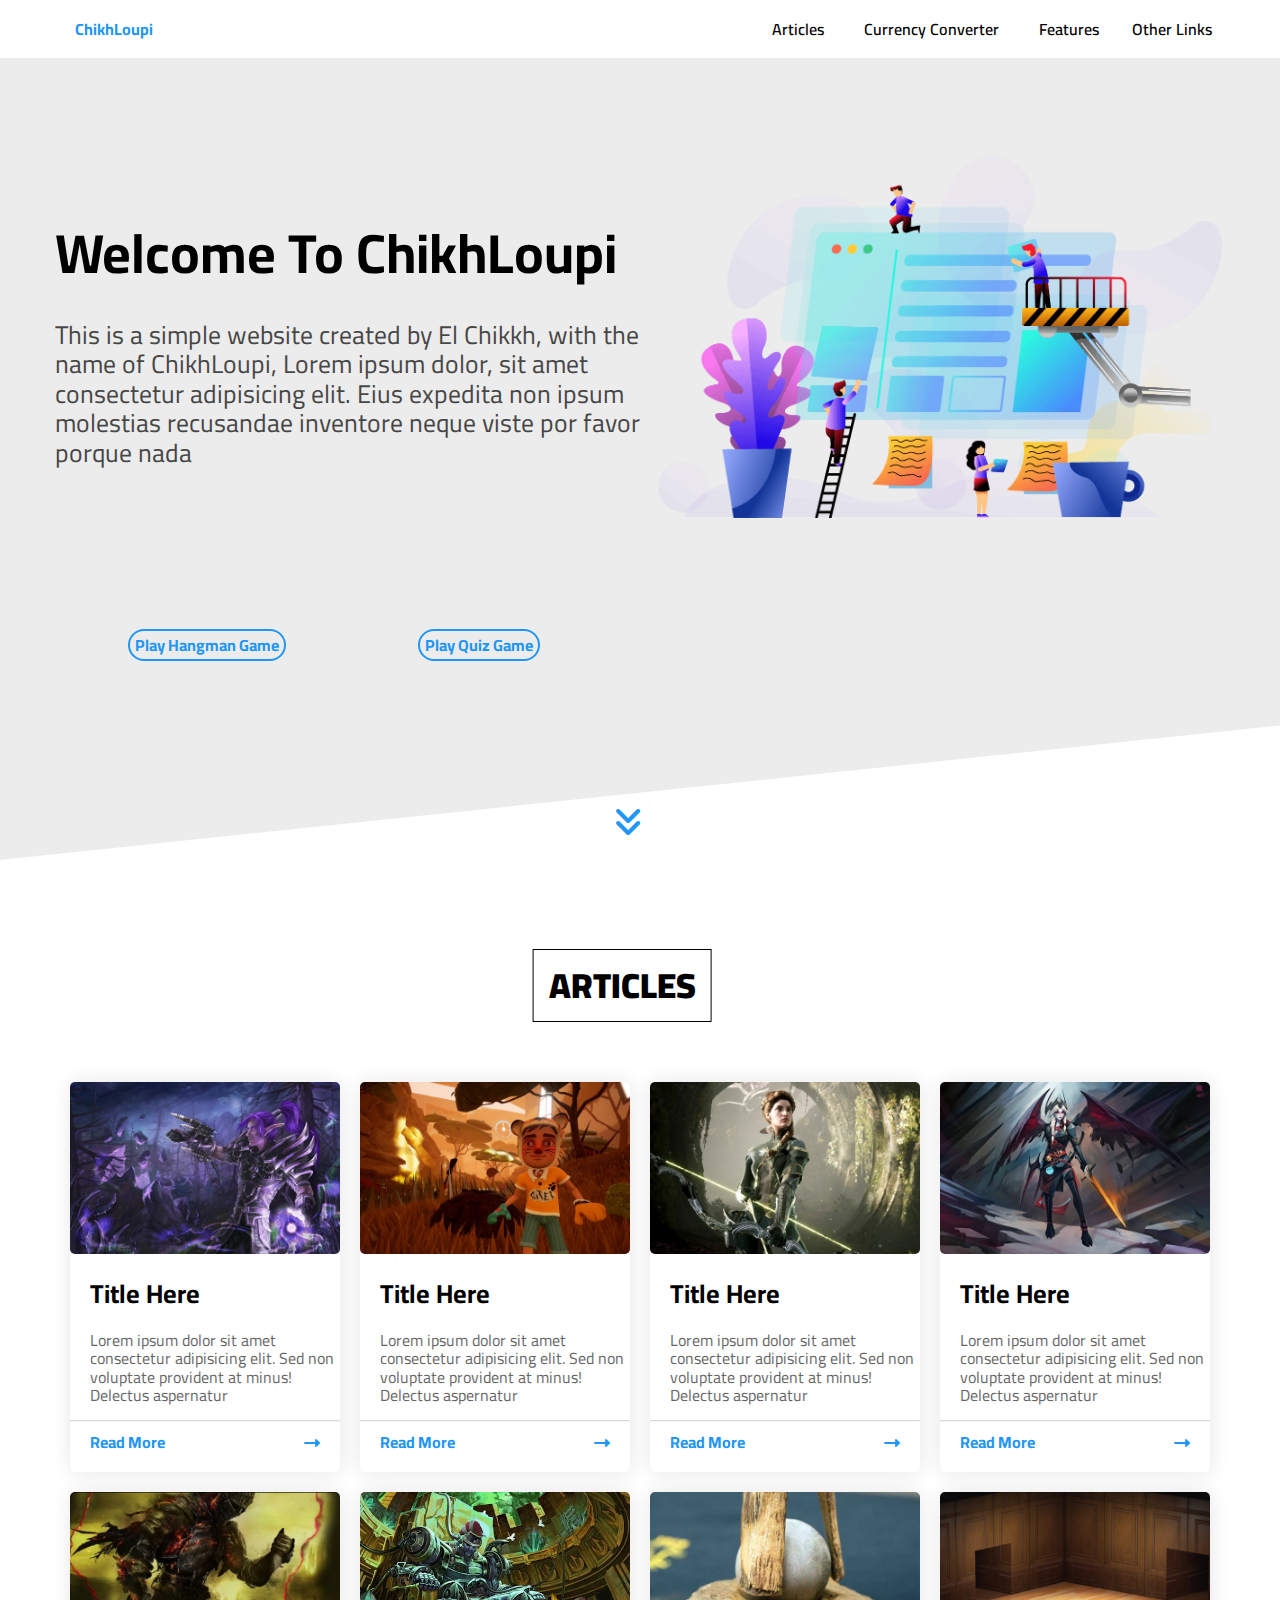
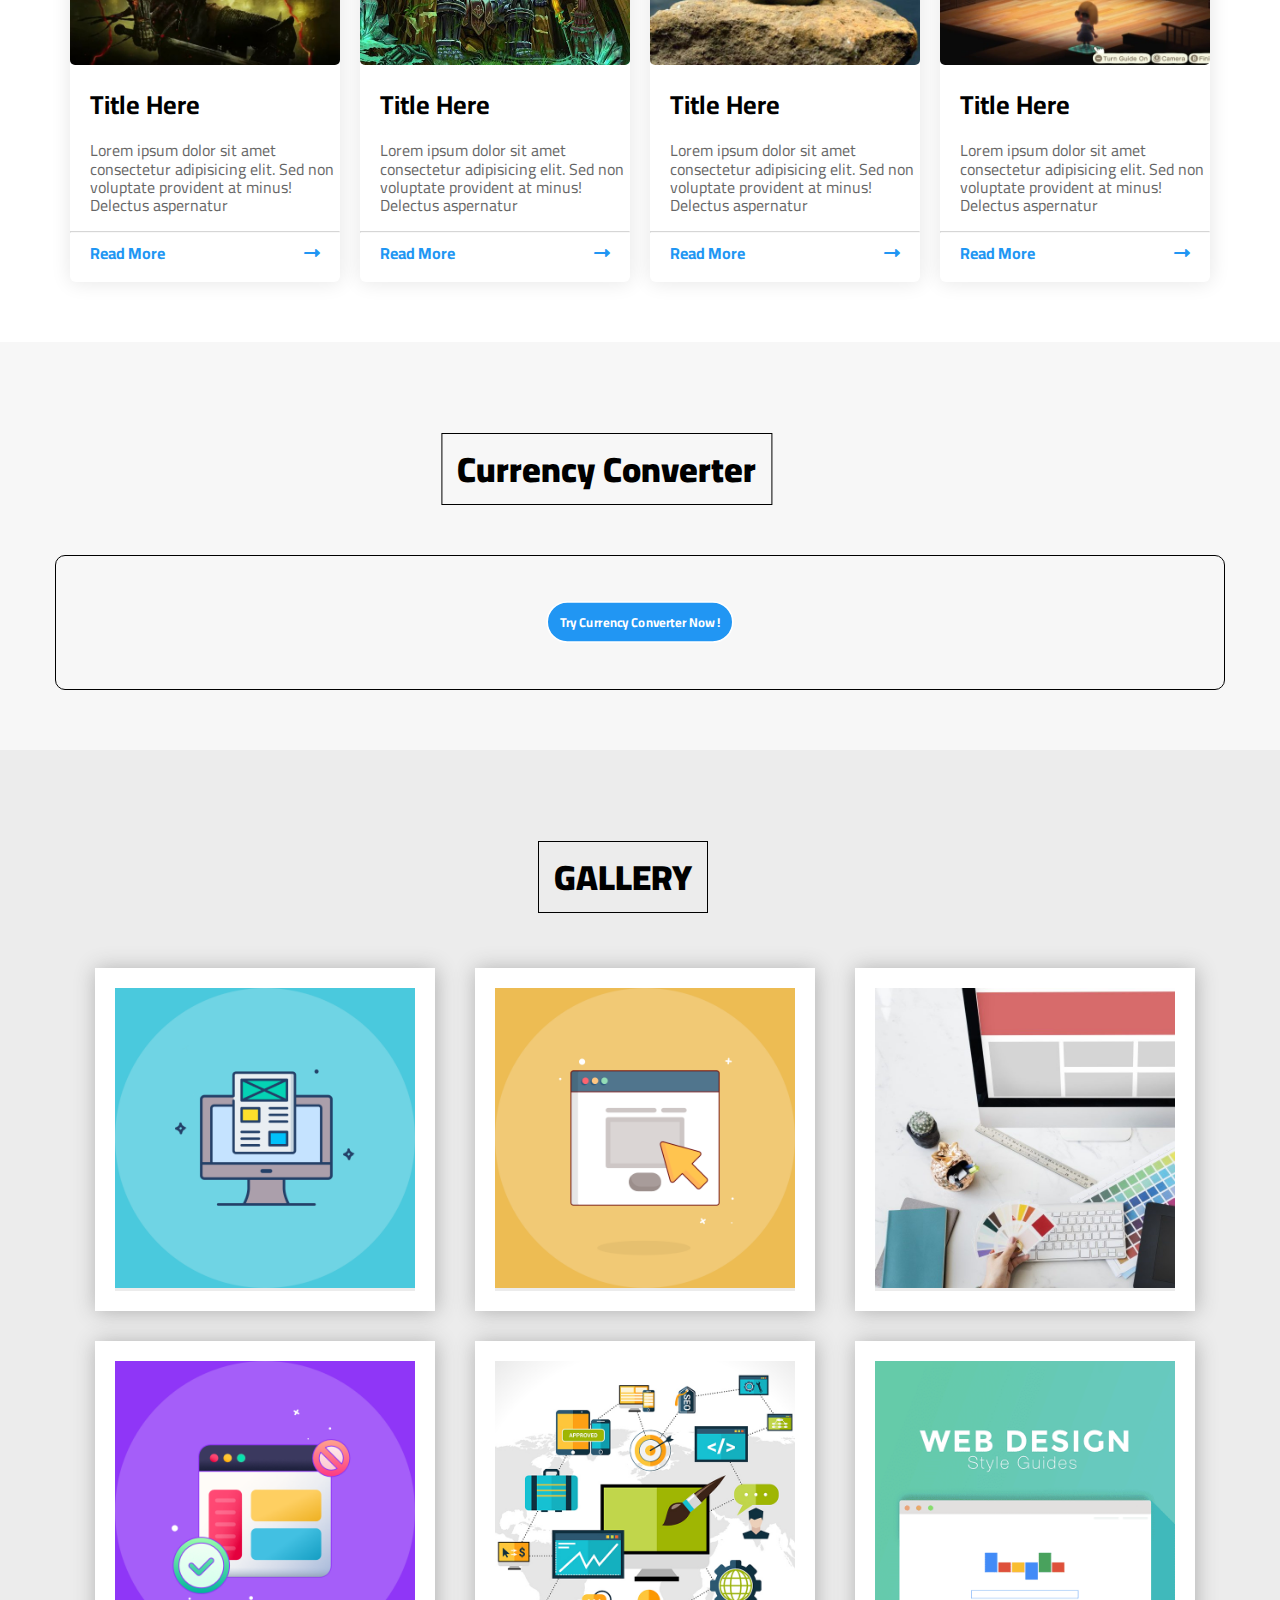
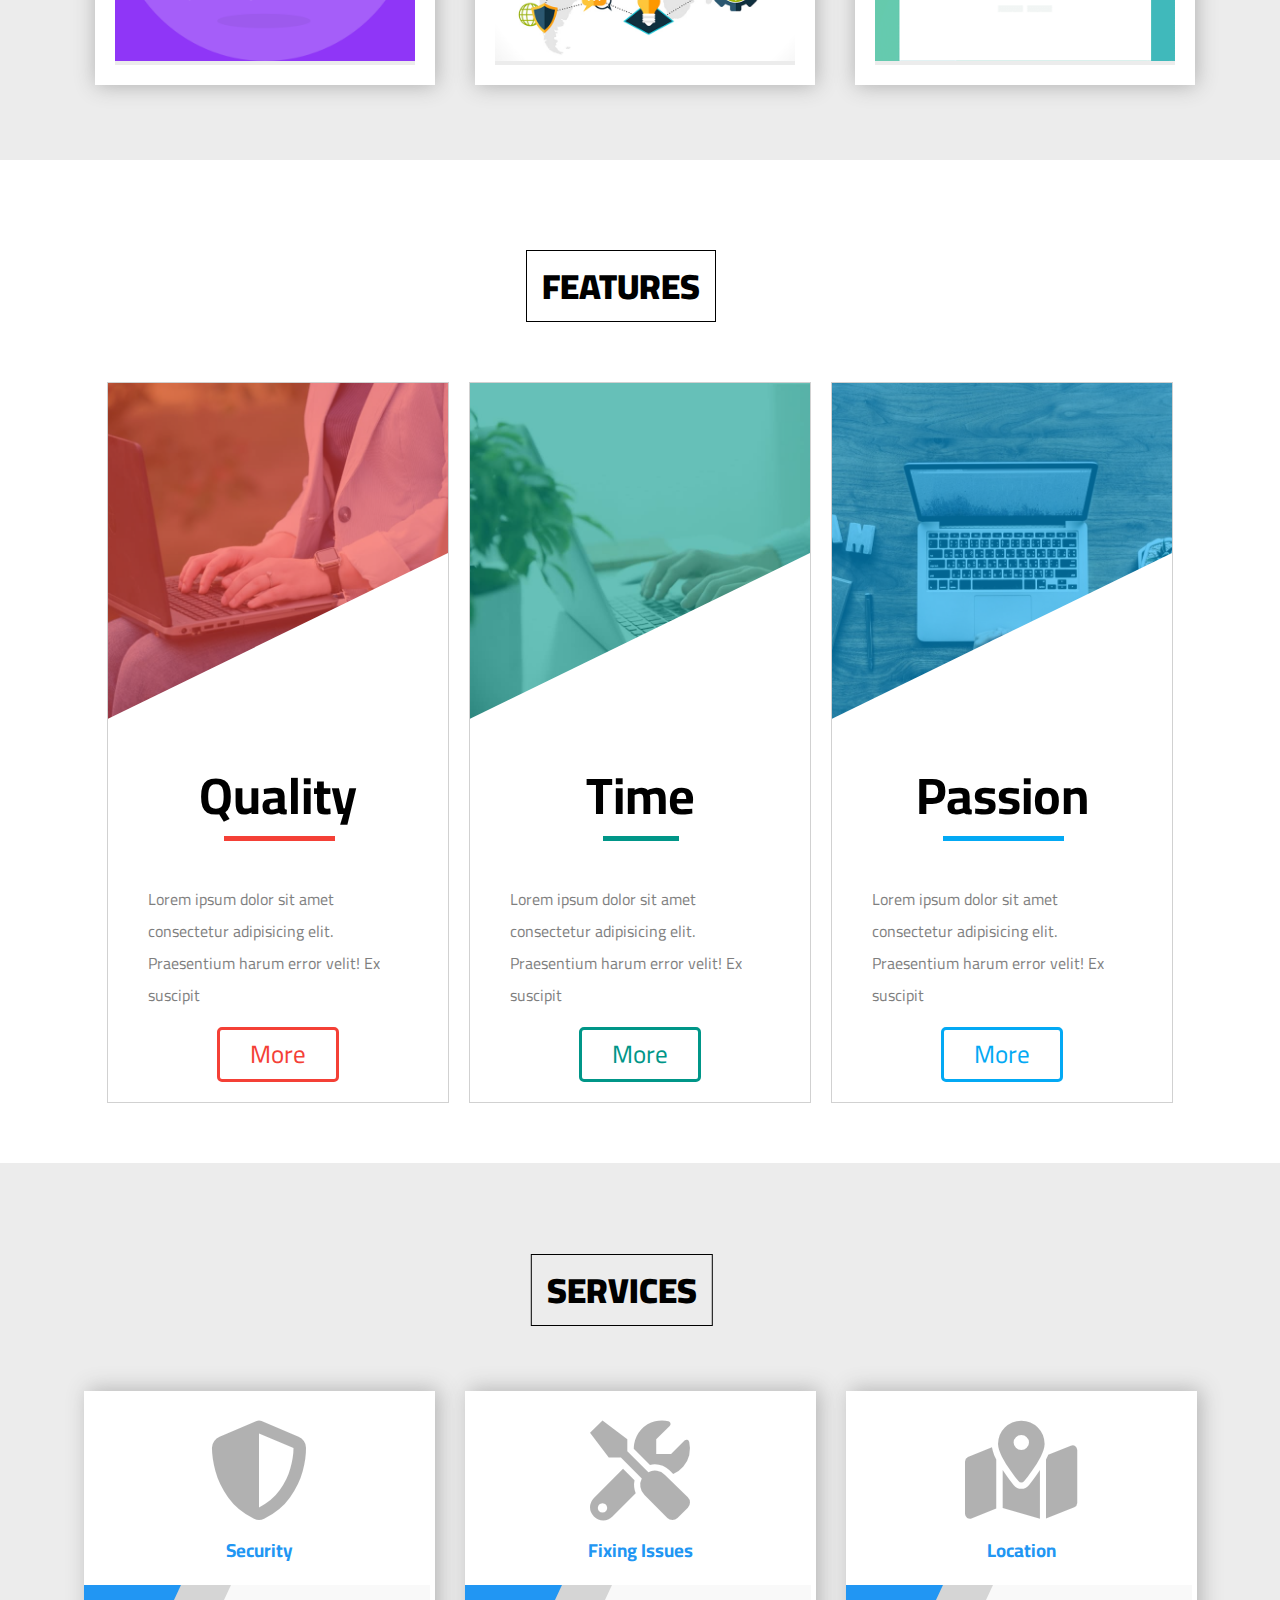
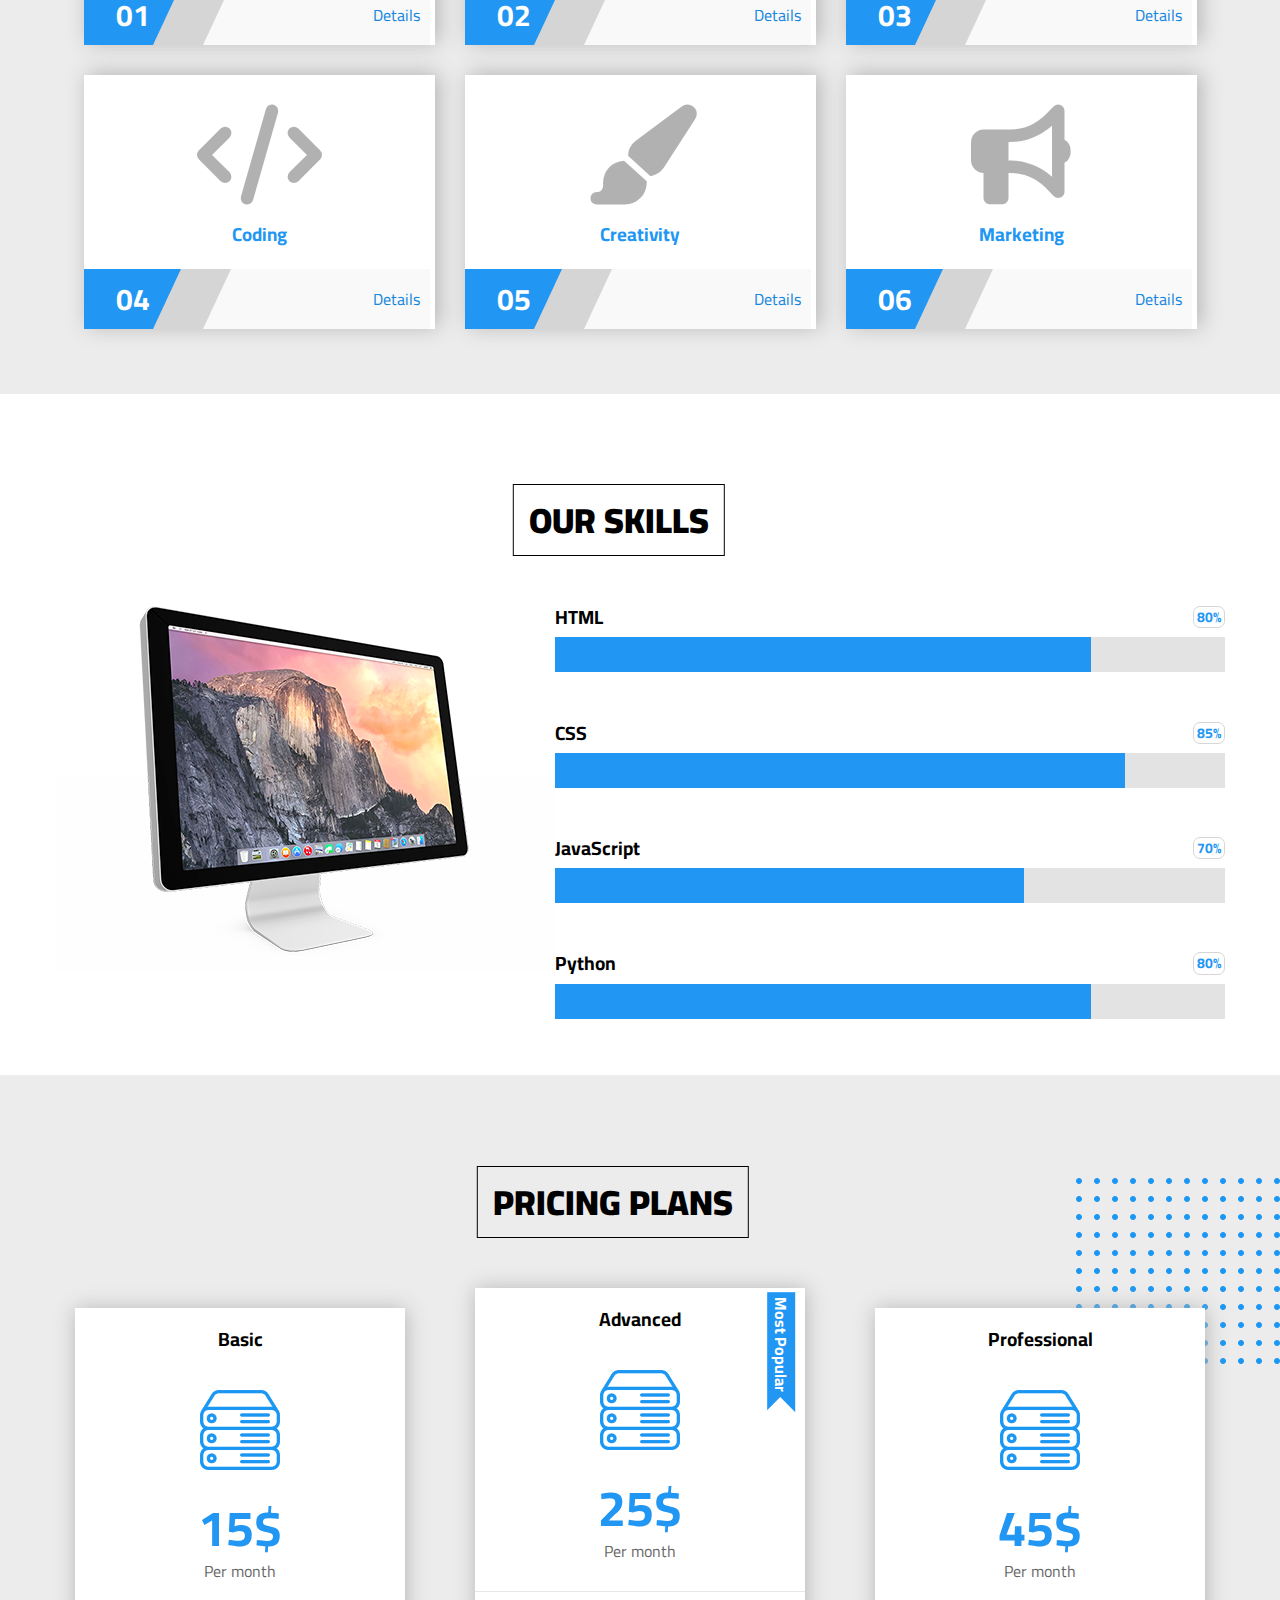
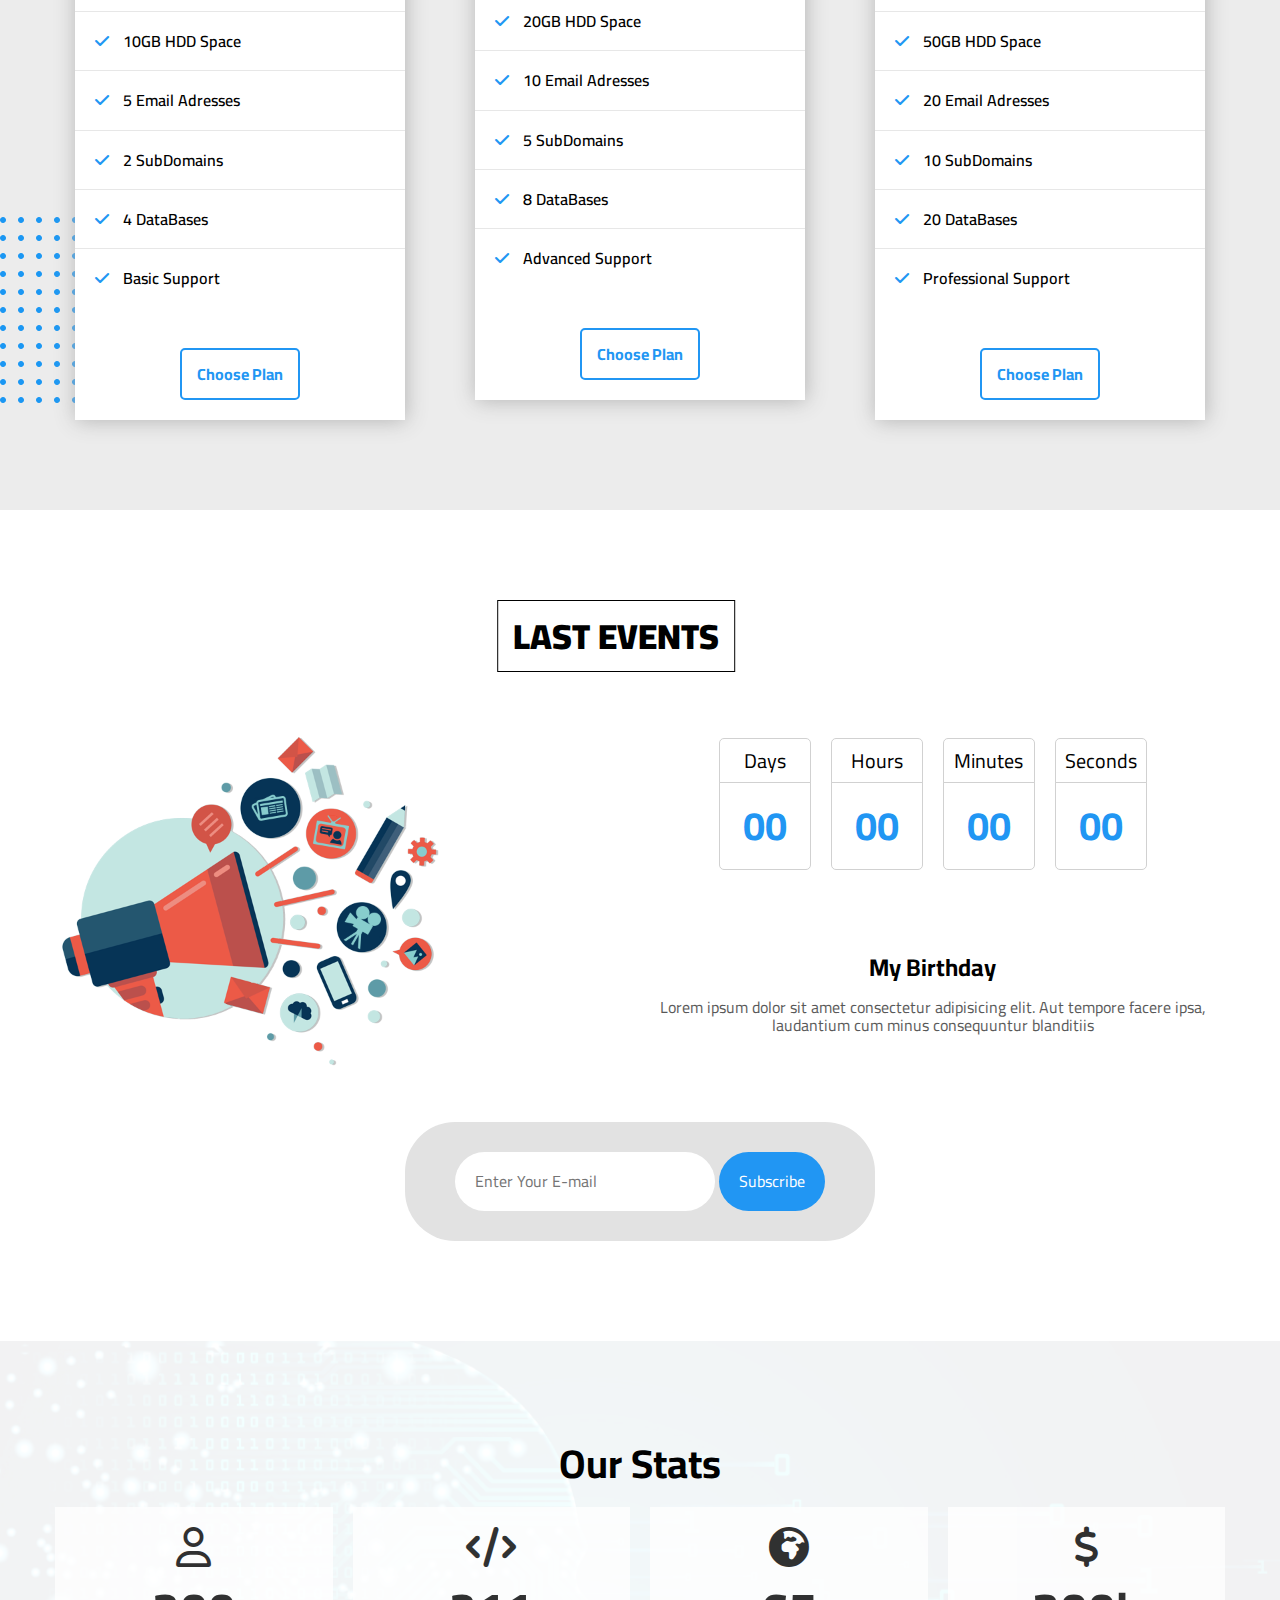
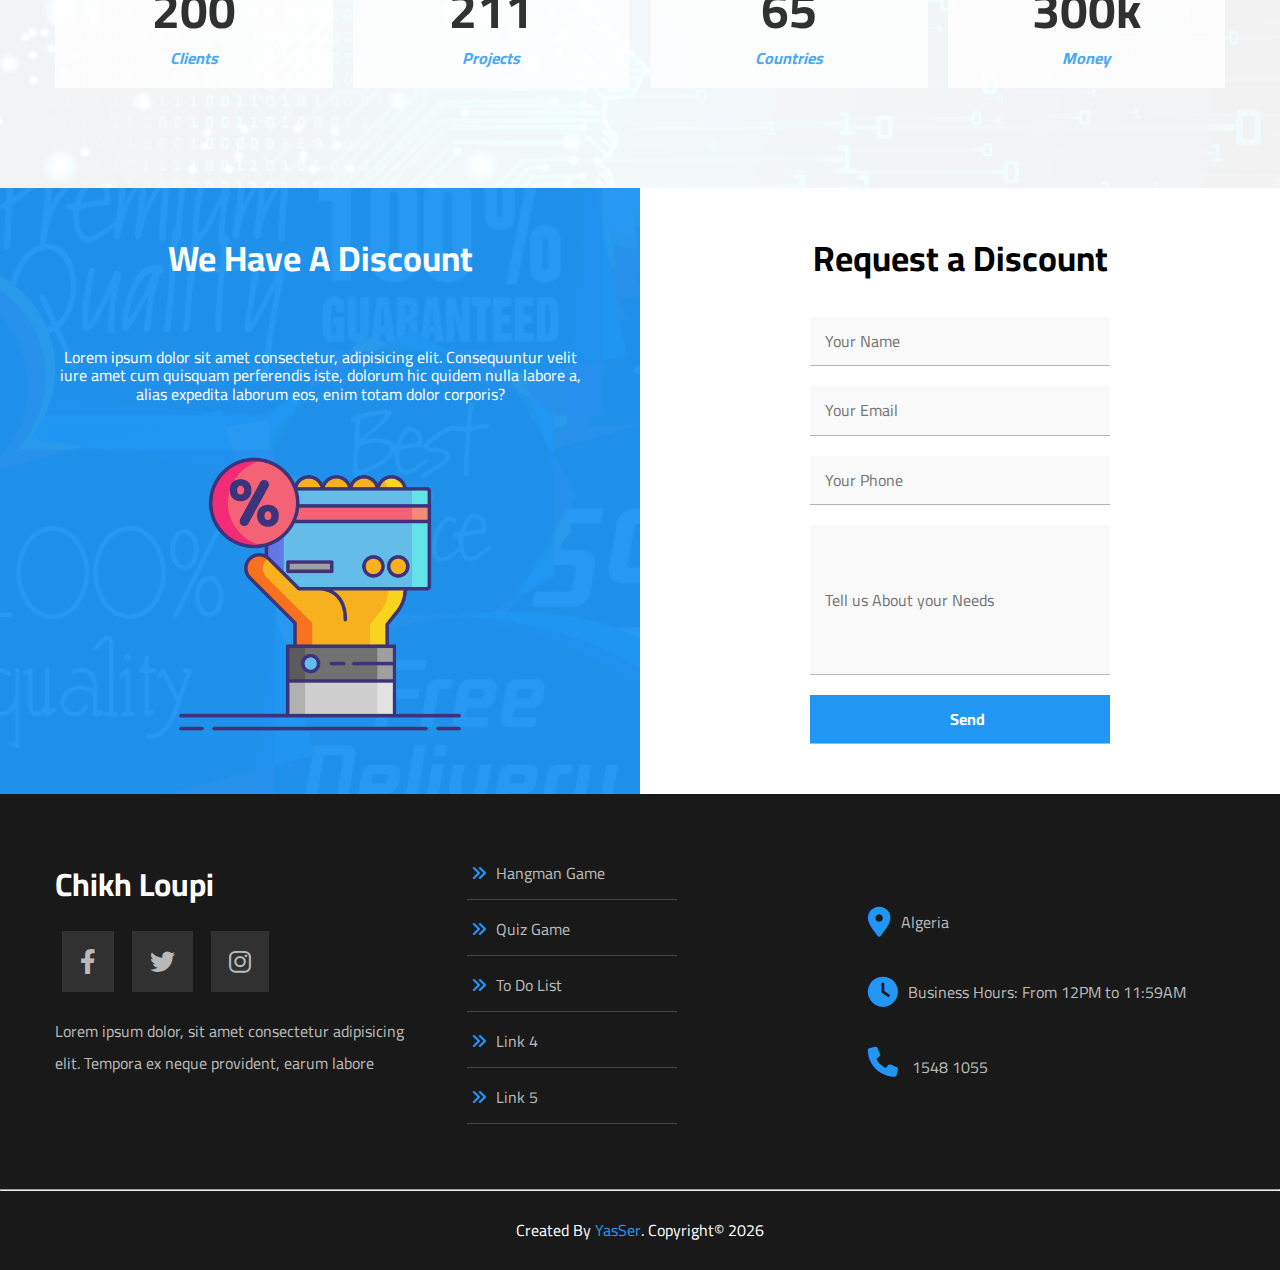
<file: index.html>
<!DOCTYPE html>
<html lang="en">
<head>
    <meta charset="UTF-8">
    <meta http-equiv="X-UA-Compatible" content="IE=edge">
    <meta name="viewport" content="width=device-width, initial-scale=1.0">
    <link rel="stylesheet" href="css/normalize.css">
    <link rel="stylesheet" href="css/chikh.css">
    <link rel="stylesheet" href="css/all.min.css">
    <link rel="preconnect" href="https://fonts.googleapis.com">
    <link rel="preconnect" href="https://fonts.gstatic.com" crossorigin>
    <link href="https://fonts.googleapis.com/css2?family=Cairo:wght@300;400;600;700&display=swap" rel="stylesheet">
    <link rel="apple-touch-icon" sizes="180x180" href="favicon/apple-touch-icon.png">
    <link rel="icon" type="image/png" sizes="32x32" href="favicon/favicon-32x32.png">
    <link rel="icon" type="image/png" sizes="16x16" href="favicon/favicon-16x16.png">
    <link rel="manifest" href="favicon/site.webmanifest">
    <meta name="keywords" content="Chikh, chikho, Chikh Loupi, Chikhloupi, chikhloupi.com, chikhloupi.xyz, loupi, YasSer, benmia yasser, yasser benmia, lakhdar, loupi chikh, chikh el loupi, chikha, yasser chikh, chikh yasser, yasser.com">
    <meta name="description" content="This is a simple website created by me :) , with the name of ChikhLoupi.">
    <!-- Google Tag Manager -->
     <script>(function(w,d,s,l,i){w[l]=w[l]||[];w[l].push({'gtm.start':
     new Date().getTime(),event:'gtm.js'});var f=d.getElementsByTagName(s)[0],
     j=d.createElement(s),dl=l!='dataLayer'?'&l='+l:'';j.async=true;j.src=
     'https://www.googletagmanager.com/gtm.js?id='+i+dl;f.parentNode.insertBefore(j,f);
     })(window,document,'script','dataLayer','GTM-MW45NP4');</script>
    <!-- End Google Tag Manager -->
    <title>Chikh Loupi</title>
</head>
<body>
   <!-- Google Tag Manager (noscript) -->
    <noscript><iframe src="https://www.googletagmanager.com/ns.html?id=GTM-MW45NP4"
    height="0" width="0" style="display:none;visibility:hidden"></iframe></noscript>
   <!-- End Google Tag Manager (noscript) -->
   <div class="scroller"></div>
    <div class="header">
        <div class="container">
            <div class="logo"><a href="https://chikhloupi.lol/"> ChikhLoupi</a></div>
            <div class="links">
                <ul class="ul1">
                    <a href="#articles"><li class="lili">Articles</li></a>
                    <a href="#currency-converter"><li class="lili">Currency Converter</li></a>
                    <a href="#features"><li class="lili">Features</li></a>
                    <li class=" linko">
                        <span class="lili1 tio">Other Links</span>
                        <div class="menu">
                            <div class="container">
                                <div class="img">
                                    <img src="imgs/megamenu.png" alt="">
                                </div>
                                <ul class="butts">
                                    <a href="quiz-game" class="haang"><li>
                                        <i class="far fa-comments fa-fw"></i>
                                        Quiz Game
                                    </li></a>
                                    <a href="hangman-game" class="haang"><li>
                                        <i class="far fa-user fa-fw"></i>
                                        Hangman Game
                                    </li></a>
                                    <a href="#services"><li>
                                        <i class="far fa-building fa-fw"></i>
                                        Services
                                    </li></a>
                                    <a href="to-do" class="haang"><li>
                                        <i class="far fa-check-circle fa-fw"></i>
                                        To Do List
                                    </li></a>
                                    <a href="#ourskills"><li>
                                        <i class="far fa-clipboard fa-fw"></i>
                                        Our Skills
                                    </li></a>
                                </ul>
                                <ul class="butts">
                                    <a href="#events"><li>
                                        <i class="far fa-calendar-alt fa-fw"></i>
                                        Events
                                    </li></a>
                                    <a href="#prices"><li>
                                        <i class="fas fa-server fa-fw"></i>
                                        Pricing Plans
                                    </li></a>
                                    <li>
                                        <i class="far fa-play-circle fa-fw"></i>
                                        Top Videos
                                    </li>
                                    <a href="#our-stats"><li>
                                        <i class="far fa-chart-bar fa-fw"></i>
                                        Stats
                                    </li></a>
                                    <a href="#discount"><li>
                                        <i class="fas fa-percent fa-fw"></i>
                                        Request Discount
                                    </li></a>
                                    </ul>
                            </div>
                        </div>
                    </li>
                </ul>
            </div>
        </div>
    </div>
    <div class="landing">
        <div class="backg">

        </div>
        <div class="container lan-con">
            <div class="text">
                <h1>Welcome To ChikhLoupi</h1>
                <p>This is a simple website created by El Chikkh, with the name of ChikhLoupi, Lorem ipsum dolor, sit amet consectetur adipisicing elit. Eius expedita non ipsum molestias recusandae inventore neque viste por favor porque nada</p>
            </div>
            <div class="photo">
                <img src="imgs/landing-image.png" alt="">
            </div>
        </div>
        <button class="hang-b"><a class="hang-a" href="hangman-game">Play Hangman Game</a></button>
        <button class="hang-b" style="margin-top: 10px;"><a class="hang-a" href="quiz-game">Play Quiz Game</a></button>
            <a href="#articles"><i class="fas fa-angle-double-down fa-2x"></i></a>
    </div>
    <div id="articles" class="articles">
        <div class="container">
            <div class="title">ARTICLES</div>
            <div class="ticles">
                <div class="tico">
                    <img src="imgs/cat-01.jpg" alt="">
                    <h2>Title Here</h2>
                    <p> Lorem ipsum dolor sit amet consectetur adipisicing elit. Sed non voluptate provident at minus! Delectus aspernatur </p>
                    <hr>
                    <div class="read">
                        <span>Read More</span>
                        <i class="fa-solid fa-right-long"></i>                    </div>
                </div>
                <div class="tico">
                    <img src="imgs/cat-02.jpg" alt="">
                    <h2>Title Here</h2>
                    <p> Lorem ipsum dolor sit amet consectetur adipisicing elit. Sed non voluptate provident at minus! Delectus aspernatur </p>
                    <hr>
                    <div class="read">
                        <span>Read More</span>
                        <i class="fa-solid fa-right-long"></i>                    </div>
                </div>
                <div class="tico">
                    <img src="imgs/cat-03.jpg" alt="">
                    <h2>Title Here</h2>
                    <p> Lorem ipsum dolor sit amet consectetur adipisicing elit. Sed non voluptate provident at minus! Delectus aspernatur </p>
                    <hr>
                    <div class="read">
                        <span>Read More</span>
                        <i class="fa-solid fa-right-long"></i>                    </div>
                </div>
                <div class="tico">
                    <img src="imgs/cat-04.jpg" alt="">
                    <h2>Title Here</h2>
                    <p> Lorem ipsum dolor sit amet consectetur adipisicing elit. Sed non voluptate provident at minus! Delectus aspernatur </p>
                    <hr>
                    <div class="read">
                        <span>Read More</span>
                        <i class="fa-solid fa-right-long"></i>                    </div>
                </div>
                <div class="tico">
                    <img src="imgs/cat-05.jpg" alt="">
                    <h2>Title Here</h2>
                    <p> Lorem ipsum dolor sit amet consectetur adipisicing elit. Sed non voluptate provident at minus! Delectus aspernatur </p>
                    <hr>
                    <div class="read">
                        <span>Read More</span>
                        <i class="fa-solid fa-right-long"></i>                    </div>
                </div>
                <div class="tico">
                    <img src="imgs/cat-06.jpg" alt="">
                    <h2>Title Here</h2>
                    <p> Lorem ipsum dolor sit amet consectetur adipisicing elit. Sed non voluptate provident at minus! Delectus aspernatur </p>
                    <hr>
                    <div class="read">
                        <span>Read More</span>
                        <i class="fa-solid fa-right-long"></i>                    </div>
                </div>
                <div class="tico">
                    <img src="imgs/cat-07.jpg" alt="">
                    <h2>Title Here</h2>
                    <p> Lorem ipsum dolor sit amet consectetur adipisicing elit. Sed non voluptate provident at minus! Delectus aspernatur </p>
                    <hr>
                    <div class="read">
                        <span>Read More</span>
                        <i class="fa-solid fa-right-long"></i>                    </div>
                </div>
                <div class="tico">
                    <img src="imgs/cat-08.jpg" alt="">
                    <h2>Title Here</h2>
                    <p> Lorem ipsum dolor sit amet consectetur adipisicing elit. Sed non voluptate provident at minus! Delectus aspernatur </p>
                    <hr>
                    <div class="read">
                        <span>Read More</span>
                        <i class="fa-solid fa-right-long"></i>                    </div>
                </div>
            </div>
        </div>
    </div>
    <div class="currency" id="currency-converter">
        <div class="container">
            <div class="title">Currency Converter</div>
            <div class="try">
                <button class="trr">Try Currency Converter Now !</button>
                <div class="conv">
                    <select name="from" id="from">
                        <option value="" disabled selected>From</option>
                    </select>
                    <select name="to" id="to">
                        <option value="" disabled selected>To</option>
                    </select>
                    <input type="number" name="amount" id="amount" class="amount" placeholder="The Amount" min="0">
                    <button class="conveert">Convert</button>
                    <p class="res"></p>
                </div>
            </div>
        </div>
    </div>
    <div class="gallery" id="gallery">
        <div class="container">
            <div class="title">GALLERY</div>
            <div class="imgss">
                <div class="imja"><img src="imgs/gallery-01.png" alt=""></div>
                <div class="imja"><img src="imgs/gallery-02.png" alt=""></div>
                <div class="imja"><img src="imgs/gallery-03.jpg" alt=""></div>
                <div class="imja"><img src="imgs/gallery-04.png" alt=""></div>
                <div class="imja"><img src="imgs/gallery-05.jpg" alt=""></div>
                <div class="imja"><img src="imgs/gallery-06.png" alt=""></div>
            </div>
        </div>
    </div>
    <div id="features" class="features">
        <div class="container">
            <div class="title">FEATURES</div>
            <div class="boxes">
                <div class="box box-1">
                    <div class="imjoo"><img src="imgs/features-01.jpg" alt=""></div>
                    <h2>Quality</h2>
                    <p>Lorem ipsum dolor sit amet consectetur adipisicing elit. Praesentium harum error velit! Ex suscipit</p>
                    <a href="#features" class="mora">More</a>
                </div>
                <div class="box box-2">
                    <div class="imjoo"><img src="imgs/features-02.jpg" alt=""></div>
                    <h2>Time</h2>
                    <p>Lorem ipsum dolor sit amet consectetur adipisicing elit. Praesentium harum error velit! Ex suscipit</p>
                    <a href="#features" class="mora">More</a>
                </div>
                <div class="box box-3">
                    <div class="imjoo"><img src="imgs/features-03.jpg" alt=""></div>
                    <h2>Passion</h2>
                    <p>Lorem ipsum dolor sit amet consectetur adipisicing elit. Praesentium harum error velit! Ex suscipit</p>
                    <a href="#features" class="mora">More</a>
                </div>
            </div>
        </div>
    </div>
    <div id="services" class="services">
        <div class="container">
            <div class="title">SERVICES</div>
            <div class="servs">
                <div class="serv">
                    <i class="fa-solid fa-shield-halved"></i>
                    <h3>Security</h3>
                    <div class="detts">
                        <span class="numm">01</span>
                        <a href="#services">Details</a>
                    </div>
                </div>
                <div class="serv">
                    <i class="fa-solid fa-screwdriver-wrench"></i>
                    <h3>Fixing Issues                    </h3>
                    <div class="detts">
                        <span class="numm">02</span>
                        <a href="#services">Details</a>
                    </div>
                </div>
                <div class="serv">
                    <i class="fa-solid fa-map-location-dot"></i>
                    <h3>Location</h3>
                    <div class="detts">
                        <span class="numm">03</span>
                        <a href="#services">Details</a>
                    </div>
                </div>
                <div class="serv">
                    <i class="fa-solid fa-code"></i>
                    <h3>Coding</h3>
                    <div class="detts">
                        <span class="numm">04</span>
                        <a href="#services">Details</a>
                    </div>
                </div>
                <div class="serv">
                    <i class="fa-solid fa-paintbrush"></i>
                    <h3>Creativity</h3>
                    <div class="detts">
                        <span class="numm">05</span>
                        <a href="#services">Details</a>
                    </div>
                </div>
                <div class="serv">
                    <i class="fa-solid fa-bullhorn"></i>
                    <h3>Marketing</h3>
                    <div class="detts">
                        <span class="numm">06</span>
                        <a href="#services">Details</a>
                    </div>
                </div>
            </div>
        </div>
    </div>
    <div id="ourskills" class="oskills">
        <div class="container">
            <div class="title">OUR SKILLS</div>
            <div class="skills">
                <div class="photo">
                    <img src="imgs/skills.png" alt="">
                </div>
                <div class="swalah">
                    <div class="skilla">
                        <span class="sp1">HTML</span>
                        <span class="sp2">80%</span>
                    </div>
                    <div class="skilla sk-css">
                        <span class="sp1">CSS</span>
                        <span class="sp2">85%</span>
                    </div>
                    <div class="skilla sk-js">
                        <span class="sp1">JavaScript</span>
                        <span class="sp2">70%</span>
                    </div>
                    <div class="skilla">
                        <span class="sp1">Python</span>
                        <span class="sp2">80%</span>
                    </div>
                </div>
            </div>
        </div>
    </div>
    <div id="prices" class="prices">
        <div class="dotta dotta-1">
            <img src="imgs/dots.png" alt="" srcset="">
        </div>
        <div class="container">
            <div class="title">PRICING PLANS</div>
            <div class="plans">
                <div class="plan">
                    <span class="ti1">Basic</span>
                    <img src="imgs/hosting-basic.png" alt="">
                    <span class="ti2">15$</span>
                    <span class="ti3">Per month</span>
                    <ul>
                        <li> 10GB HDD Space</li>
                        <li> 5 Email Adresses</li>
                        <li> 2 SubDomains</li>
                        <li> 4 DataBases</li>
                        <li> Basic Support</li>
                    </ul>
                    <a href="#prices">Choose Plan</a>
                </div>
                <div class="plan plan-2">
                    <div class="pop">Most Popular</div>
                    <span class="ti1">Advanced</span>
                    <img src="imgs/hosting-basic.png" alt="">
                    <span class="ti2">25$</span>
                    <span class="ti3">Per month</span>
                    <ul>
                        <li> 20GB HDD Space</li>
                        <li> 10 Email Adresses</li>
                        <li> 5 SubDomains</li>
                        <li> 8 DataBases</li>
                        <li> Advanced Support</li>
                    </ul>
                    <a href="#prices">Choose Plan</a>
                </div>
                <div class="plan">
                    <span class="ti1">Professional</span>
                    <img src="imgs/hosting-basic.png" alt="">
                    <span class="ti2">45$</span>
                    <span class="ti3">Per month</span>
                    <ul>
                        <li> 50GB HDD Space</li>
                        <li> 20 Email Adresses</li>
                        <li> 10 SubDomains</li>
                        <li> 20 DataBases</li>
                        <li> Professional Support</li>
                    </ul>
                    <a href="#prices">Choose Plan</a>
                </div>
            </div>
        </div>
        <div class="dotta dotta-2">
            <img src="imgs/dots.png" alt="">
        </div>
    </div>
    <div id="events" class="l-events">
        <div class="container">
            <div class="title">LAST EVENTS</div>
            <div class="events">
                <img src="imgs/events.png" alt="">
                <div class="tikoo">
                    <div class="time">
                        <ul>
                            <li id="days" chikh="Days">00</li>
                            <li id="hours" chikh="Hours">00</li>
                            <li id="minutes" chikh="Minutes">00</li>
                            <li id="seconds" chikh="Seconds">00</li>
                        </ul>
                    </div>
                    <h3>My Birthday</h3>
                    <p>Lorem ipsum dolor sit amet consectetur adipisicing elit. Aut tempore facere ipsa, laudantium cum minus consequuntur blanditiis</p>
                </div>
            </div>
            <div class="subs">
                <form action="">
                    <input class="maill" required placeholder="Enter Your E-mail" type="email" name="" id="">
                    <input type="submit" class="submm" value="Subscribe">
                </form>
            </div>
        </div>
    </div>
    <div id="our-stats" class="o-stats">
        <div class="container">
            <div class="title-2">  Our Stats</div>
            <div class="stitoo">
                <div class="boxx">
                    <i class="fa-regular fa-user"></i>
                    <span class="nums">200</span>
                    <span class="tiit">Clients</span>
                </div>
                <div class="boxx">
                    <i class="fa-solid fa-code"></i>
                    <span class="nums">211</span>
                    <span class="tiit">Projects</span>
                </div>
                <div class="boxx">
                    <i class="fa-solid fa-earth-africa"></i>
                    <span class="nums">65</span>
                    <span class="tiit">Countries</span>
                </div>
                <div class="boxx">
                    <i class="fa-solid fa-dollar-sign"></i>
                    <span class="nums">300k</span>
                    <span class="tiit">Money</span>
                </div>
            </div>
        </div>
    </div>
    <div id="discount" class="discount">
        <div class="dis-1">
            <h2>We Have A Discount</h2>
             <p>Lorem ipsum dolor sit amet consectetur, adipisicing elit. Consequuntur velit iure amet cum quisquam perferendis iste, dolorum hic quidem nulla labore a, alias expedita laborum eos, enim totam dolor corporis?</p>
            <img src="imgs/discount.png" alt="">
        </div>
        <div class="dis-2">
            <form action="" autocomplete="on">
                <h2>Request a Discount</h2>
                <input required type="text" placeholder="Your Name" name="name">
                <input required type="email" placeholder="Your Email" name="email" id="">
                <input type="tel" placeholder="Your Phone" name="mobile" id="">
                <input required type="text" name="text" class="tells" placeholder="Tell us About your Needs" id="">
                <input type="submit" class="subbb" value="Send">
            </form>
        </div>
    </div>
    <footer>
        <div class="container">
        <div class="fooot">
            <div class="foot1">
                <h1>Chikh Loupi</h1>
                <div class="ics">
                    <a href="https://www.facebook.com/YasSer.0726/" target="_blank"><i class="fa-brands fa-facebook-f icc"></i></a>
                    <a href="https://twitter.com/yasser0726/" target="_blank" ><i class="fa-brands fa-twitter icc"></i></a>
                    <a href="https://www.instagram.com/yasser__bm/" target="_blank" ><i class="fa-brands fa-instagram icc"></i></a>
                </div>
                <p>Lorem ipsum dolor, sit amet consectetur adipisicing elit. Tempora ex neque provident, earum labore</p>
            </div>
            <div class="foot2">
                <ul>
                    <a href="hangman-game"><li>Hangman Game</li></a>
                    <a href="quiz-game"><li>Quiz Game</li></a>
                    <a href="to-do"><li>To Do List</li></a>
                    <a href="#"><li>Link 4</li></a>
                    <a href="#"><li>Link 5</li></a>
                </ul>
            </div>
            <div class="foot3">
                <div class="loca">
                    <i class="fa-solid fa-location-dot"></i>
                    <span> Algeria </span>
                </div>
                <div class="ahora">
                    <i class="fa-solid fa-clock"></i>
                    <span> Business Hours: From 12PM to 11:59AM </span>
                </div>
                <div class="phona">
                    <i class="fa-solid fa-phone"></i>
                    <span class="num1"><a href="tel:1548">1548</a></span>
                    <span class="num2"><a href="tel:1055">1055</a></span>
                </div>
            </div>
        </div>
        </div>
        <hr>
        <div class="maria">
        </div>
    </footer>
        <script src="js/chikh.js"></script>
</body>
</html>
</file>
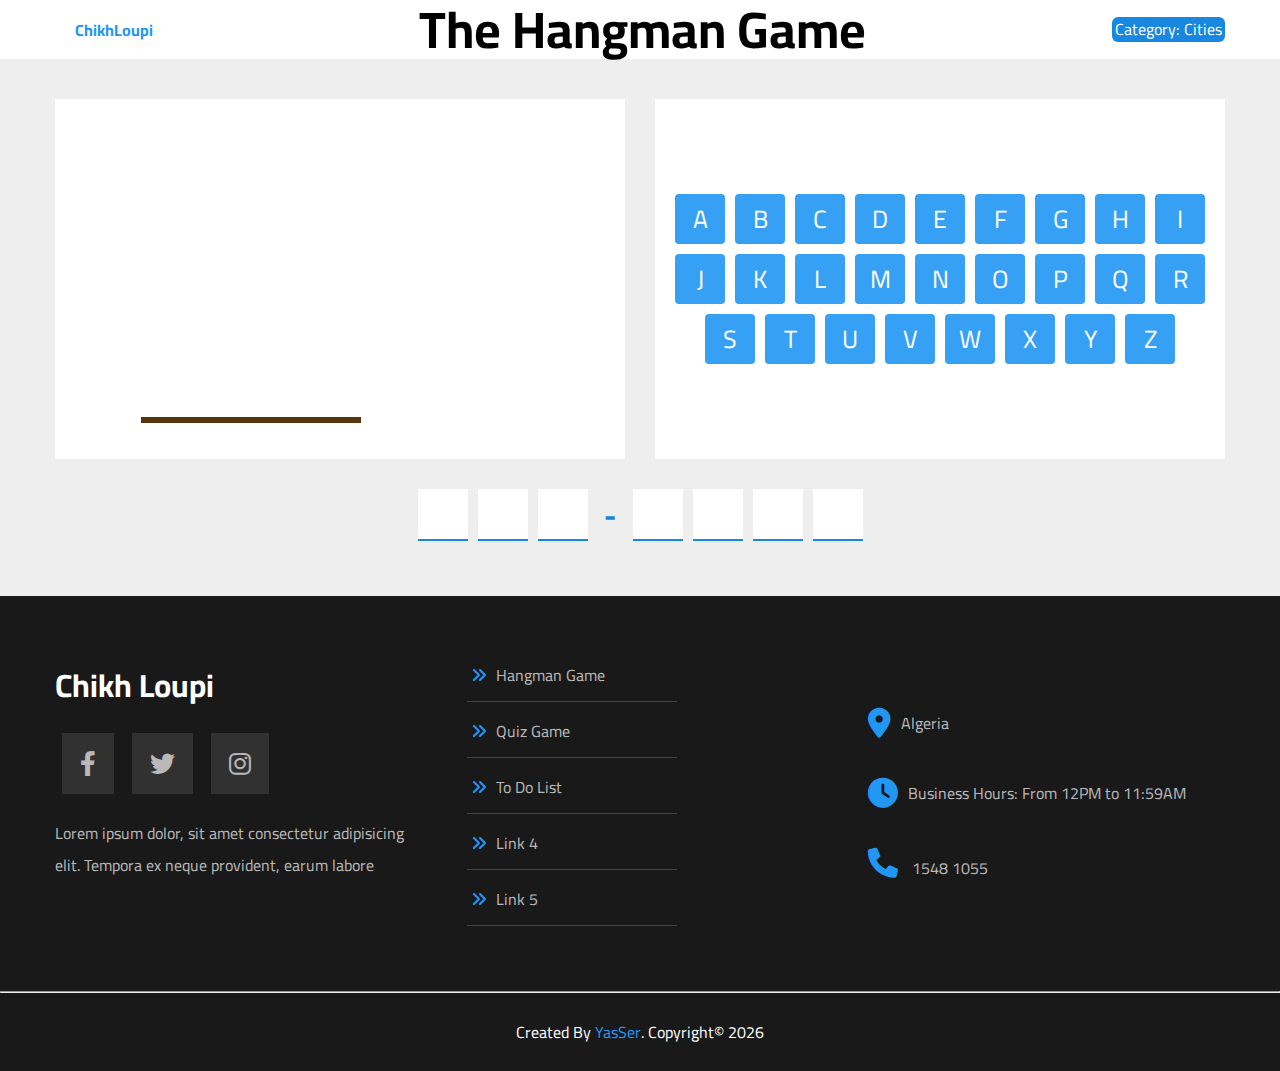
<file: hangman-game.html>
<!DOCTYPE html>
<html lang="en">
<head>
    <meta charset="UTF-8">
    <meta http-equiv="X-UA-Compatible" content="IE=edge">
    <meta name="viewport" content="width=device-width, initial-scale=1.0">
    <link rel="preconnect" href="https://fonts.googleapis.com">
    <link rel="preconnect" href="https://fonts.gstatic.com" crossorigin="">
    <link href="https://fonts.googleapis.com/css2?family=Cairo:wght@300;400;600;700&amp;display=swap" rel="stylesheet">
    <link rel="stylesheet" href="css/normalize.css">
    <link rel="stylesheet" href="css/hangman.css">
    <link rel="stylesheet" href="css/all.min.css">
    <link rel="apple-touch-icon" sizes="180x180" href="favicon/apple-touch-icon.png">
    <link rel="icon" type="image/png" sizes="32x32" href="favicon/favicon-32x32.png">
    <link rel="icon" type="image/png" sizes="16x16" href="favicon/favicon-16x16.png">
    <link rel="manifest" href="favicon/site.webmanifest">
    <title>Chikh Loupi - Hangman Game</title>
</head>
<body>
    <div class="header">
        <div class="container">
            <div class="logo"><a href="https://yasserhbh.github.io/ChikhLoupi/"> ChikhLoupi</a></div>
            <div class="title">The Hangman Game</div>
            <div class="category"></div>
        </div>
    </div>
    <div class="game">
        <div class="container con-1">
            <div class="draw">
                <div class="lard"></div>
                <div class="stand"></div>
                <div class="litched"></div>
                <div class="rope"></div>
                <div class="lhaj">
                    <div class="head"></div>
                    <div class="body"></div>
                    <div class="hands"></div>
                    <div class="legs"></div>
                </div>
            </div>
            <div class="letters">
                <div class="gagne"></div>
            </div>
        </div>
        <div class="container">
            <div class="word"></div>
        </div>
    </div>
    <footer>
        <div class="container">
        <div class="fooot">
            <div class="foot1">
                <h1>Chikh Loupi</h1>
                <div class="ics">
                    <a href="https://www.facebook.com/YasSer.0726/" target="_blank"><i class="fa-brands fa-facebook-f icc"></i></a>
                    <a href="https://twitter.com/yasser0726/" target="_blank" ><i class="fa-brands fa-twitter icc"></i></a>
                    <a href="https://www.instagram.com/yasser__bm/" target="_blank" ><i class="fa-brands fa-instagram icc"></i></a>
                </div>
                <p>Lorem ipsum dolor, sit amet consectetur adipisicing elit. Tempora ex neque provident, earum labore</p>
            </div>
            <div class="foot2">
                <ul>
                    <a href=""><li>Hangman Game</li></a>
                    <a href="quiz-game"><li>Quiz Game</li></a>
                    <a href="to-do"><li>To Do List</li></a>
                    <a href="#"><li>Link 4</li></a>
                    <a href="#"><li>Link 5</li></a>
                </ul>
            </div>
            <div class="foot3">
                <div class="loca">
                    <i class="fa-solid fa-location-dot"></i>
                    <span> Algeria </span>
           </div>
                <div class="ahora">
                    <i class="fa-solid fa-clock"></i>
                    <span> Business Hours: From 12PM to 11:59AM </span>
                </div>
                <div class="phona">
                    <i class="fa-solid fa-phone"></i>
                    <span class="num1"><a href="tel:1548">1548</a></span>
                    <span class="num2"><a href="tel:1055">1055</a></span>
                </div>
            </div>
        </div>
        </div>
        <hr>
        <div class="maria">
        </div>
    </footer>
    <div class="woon"><p class="cong">Congratulation</p><p class="yw"></p><span class="cls">X</span></div>
    <div class="woon-2"><p class="cong-2">You Failed</p><p class="yw-2">The Word is: khtek</p><span class="cls-2">X</span></div>
    <div class="boo"></div>
    <audio src="sounds/correct.mp3" class="corr"></audio>
    <audio src="sounds/wrong.mp3" class="rong"></audio>
    <script src="js/hangman.js"></script>
</body>
</html>
</file>
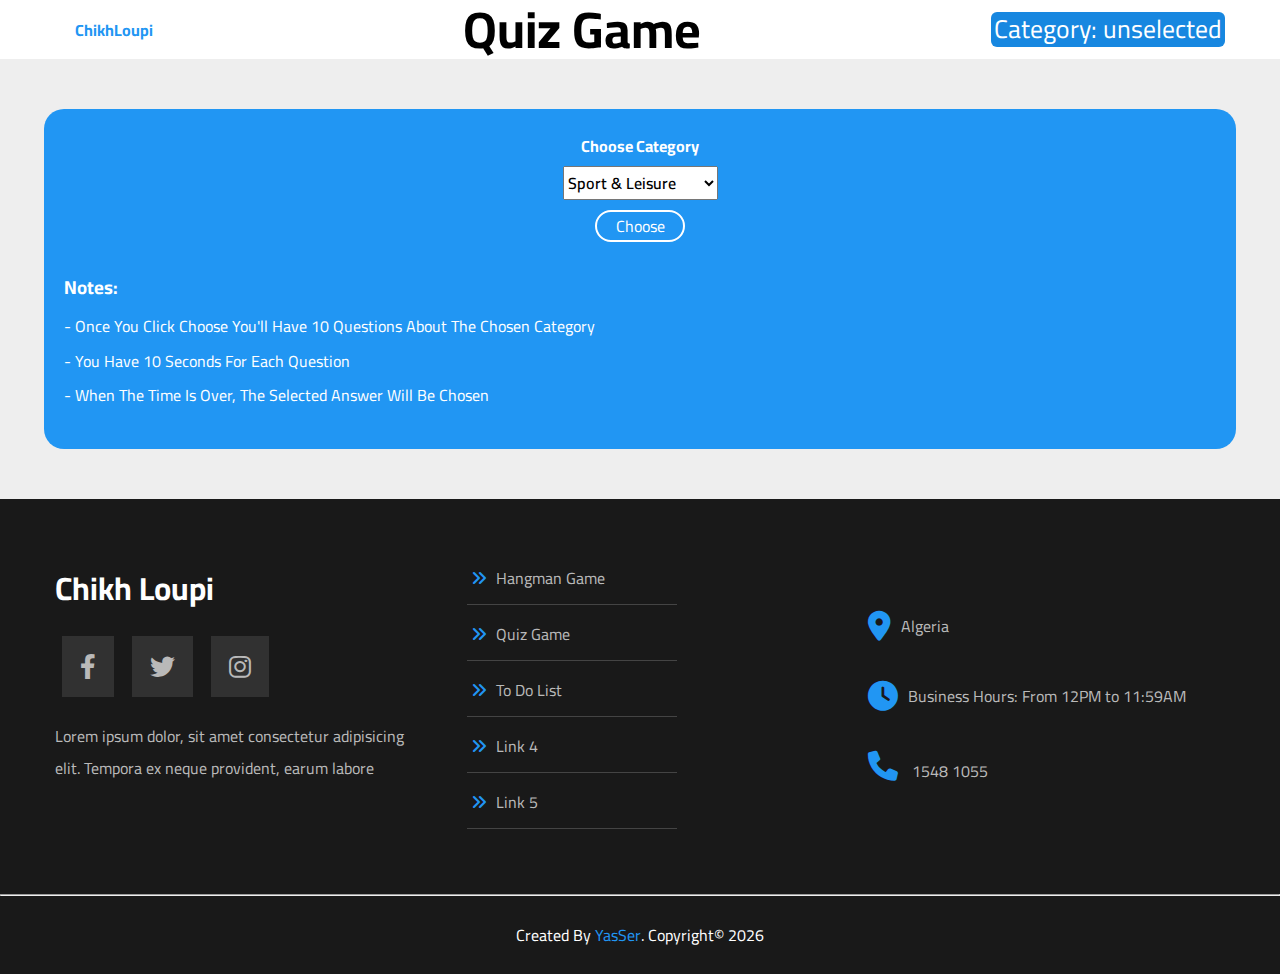
<file: quiz-game.html>
<!DOCTYPE html>
<html lang="en">
<head>
    <meta charset="UTF-8">
    <meta http-equiv="X-UA-Compatible" content="IE=edge">
    <meta name="viewport" content="width=device-width, initial-scale=1.0">
    <link rel="preconnect" href="https://fonts.googleapis.com">
    <link rel="preconnect" href="https://fonts.gstatic.com" crossorigin="">
    <link href="https://fonts.googleapis.com/css2?family=Cairo:wght@300;400;600;700&amp;display=swap" rel="stylesheet">
    <link rel="stylesheet" href="css/normalize.css">
    <link rel="stylesheet" href="css/all.min.css">
    <link rel="apple-touch-icon" sizes="180x180" href="favicon/apple-touch-icon.png">
    <link rel="icon" type="image/png" sizes="32x32" href="favicon/favicon-32x32.png">
    <link rel="icon" type="image/png" sizes="16x16" href="favicon/favicon-16x16.png">
    <link rel="manifest" href="favicon/site.webmanifest">
    <link rel="stylesheet" href="css/quiz.css">
    <title>Chikh Loupi - Quiz Game</title>
</head>
<body>
    <div class="header">
        <div class="container">
            <div class="logo"><a href="https://yasserhbh.github.io/ChikhLoupi/"> ChikhLoupi</a></div>
            <div class="title">Quiz Game</div>
            <div class="categorie">Category: <span class="categ">unselected</span></div>
        </div>
    </div>
    <div class="start-game">
        <form action="" class="formaa">
           <label for="ch-cat">Choose Category</label>
            <select name="category" id="ch-cat" class="sel-cat">
                <option value="arts_and_literature">Art & Literature</option>
                <option value="film_and_tv">Film & TV</option>
                <option value="food_and_drink">Food & Drink</option>
                <option value="general_knowledge">General Knowledge</option>
                <option value="geography">Geography</option>
                <option value="history">History</option>
                <option value="music">Music</option>
                <option value="science">Science</option>
                <option value="society_and_culture">Society & Culture</option>
                <option selected value="sport_and_leisure">Sport & Leisure</option>
            </select>
            <input type="submit" value="Choose">
        </form>
        <div class="info">
            <h3>Notes:</h3>
            <p>- Once You Click Choose You'll Have 10 Questions About The Chosen Category</p>
            <p>- You Have 10 Seconds For Each Question</p>
            <p>- When The Time Is Over, The Selected Answer Will Be Chosen</p>
        </div>
    </div>
    <div class="game">
        <div class="question">Question</div>
        <div class="answers">
        <div class="ans ans-1"><input type="radio" name="answer" id="answer-1">
        <label for="answer-1">Answer 1</label>
        </div>
        <div class="ans ans-2"><input type="radio" name="answer" id="answer-2">
        <label for="answer-2">Answer 2</label>
        </div>
        <div class="ans ans-3"><input type="radio" name="answer" id="answer-3">
        <label for="answer-3">Answer 3</label>
        </div>
        <div class="ans ans-4"><input type="radio" name="answer" id="answer-4">
        <label for="answer-4">Answer 4</label>
        </div>
    </div>
    <button class="buttton" onclick="choose()">Choose Answer</button>
    <div class="details">
        <div class="questions-num">
            <span class="on bull"></span>
            <span class="bull"></span>
            <span class="bull"></span>
            <span class="bull"></span>
            <span class="bull"></span>
            <span class="bull"></span>
            <span class="bull"></span>
            <span class="bull"></span>
            <span class="bull"></span>
            <span class="bull"></span>
        </div>
        <div class="countdown">00:10</div>
    </div>
</div>
    <div class="end-game">
        <div class="tit"></div>
        <p class="grade">You've got 10/10</p>
        <button onclick="window.location.reload()">Try Again</button>
    </div>
    <footer>
        <div class="container">
        <div class="fooot">
            <div class="foot1">
                <h1>Chikh Loupi</h1>
                <div class="ics">
                    <a href="https://www.facebook.com/YasSer.0726/" target="_blank"><i class="fa-brands fa-facebook-f icc"></i></a>
                    <a href="https://twitter.com/yasser0726/" target="_blank" ><i class="fa-brands fa-twitter icc"></i></a>
                    <a href="https://www.instagram.com/yasser__bm/" target="_blank" ><i class="fa-brands fa-instagram icc"></i></a>
                </div>
                <p>Lorem ipsum dolor, sit amet consectetur adipisicing elit. Tempora ex neque provident, earum labore</p>
            </div>
            <div class="foot2">
                <ul>
                    <a href="hangman-game"><li>Hangman Game</li></a>
                    <a href=""><li>Quiz Game</li></a>
                    <a href="to-do"><li>To Do List</li></a>
                    <a href="#"><li>Link 4</li></a>
                    <a href="#"><li>Link 5</li></a>
                </ul>
            </div>
            <div class="foot3">
                <div class="loca">
                    <i class="fa-solid fa-location-dot"></i>
                    <span> Algeria </span>
          </div>
                <div class="ahora">
                    <i class="fa-solid fa-clock"></i>
                    <span> Business Hours: From 12PM to 11:59AM </span>
                </div>
                <div class="phona">
                    <i class="fa-solid fa-phone"></i>
                    <span class="num1"><a href="tel:1548">1548</a></span>
                    <span class="num2"><a href="tel:1055">1055</a></span>
                </div>
            </div>
        </div>
        </div>
        <hr>
        <div class="maria">
        </div>
    </footer>
    <script src="js/quiz.js"></script>
</body>
</html>
</file>
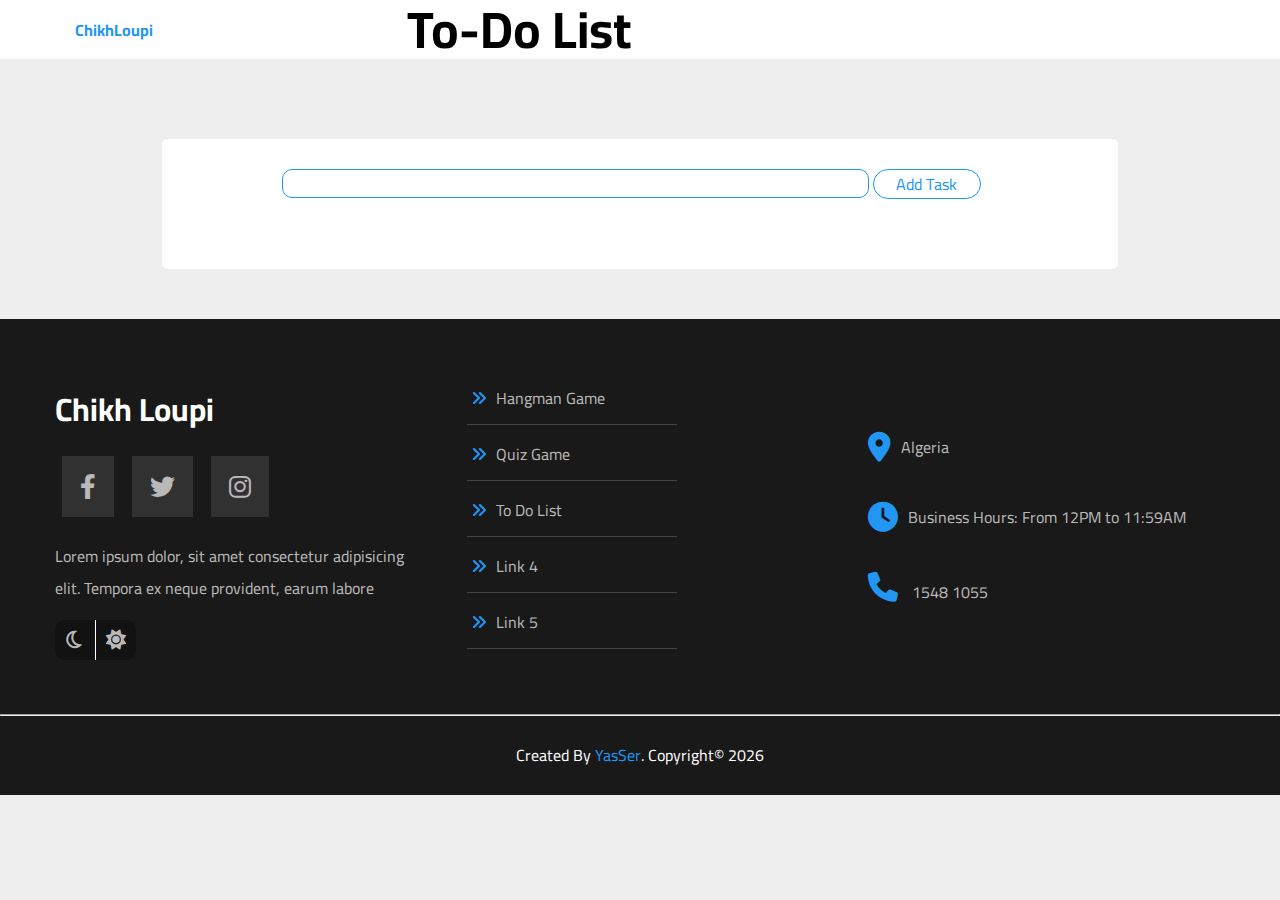
<file: to-do.html>
<!DOCTYPE html>
<html lang="en">
<head>
    <meta charset="UTF-8">
    <meta http-equiv="X-UA-Compatible" content="IE=edge">
    <meta name="viewport" content="width=device-width, initial-scale=1.0">
    <link rel="preconnect" href="https://fonts.googleapis.com">
    <link rel="preconnect" href="https://fonts.gstatic.com" crossorigin="">
    <link href="https://fonts.googleapis.com/css2?family=Cairo:wght@300;400;600;700&amp;display=swap" rel="stylesheet">
    <link rel="stylesheet" href="css/normalize.css">
    <link rel="stylesheet" href="css/all.min.css">
    <link rel="stylesheet" href="css/to-do.css">
    <link rel="apple-touch-icon" sizes="180x180" href="favicon/apple-touch-icon.png">
    <link rel="icon" type="image/png" sizes="32x32" href="favicon/favicon-32x32.png">
    <link rel="icon" type="image/png" sizes="16x16" href="favicon/favicon-16x16.png">
    <link rel="manifest" href="favicon/site.webmanifest">
    <title>Chikh Loupi - To Do List App</title>
</head>
<body>
    <div class="header">
        <div class="container">
            <div class="logo"><a href="https://yasserhbh.github.io/ChikhLoupi/"> ChikhLoupi</a></div>
            <div class="title">To-Do List</div>
        </div>
    </div>
    <div class="app">
            <div class="add-task">
                <input type="text" class="aa" name="add" id="">
                <input type="button" class="bb" value="Add Task">
            </div>
            <div class="tasks">   </div>
    </div>

    <footer>
        <div class="container">
        <div class="fooot">
            <div class="foot1">
                <h1>Chikh Loupi</h1>
                <div class="ics">
                    <a href="https://www.facebook.com/YasSer.0726/" target="_blank"><i class="fa-brands fa-facebook-f icc"></i></a>
                    <a href="https://twitter.com/yasser0726/" target="_blank" ><i class="fa-brands fa-twitter icc"></i></a>
                    <a href="https://www.instagram.com/yasser__bm/" target="_blank" ><i class="fa-brands fa-instagram icc"></i></a>
                </div>
                <p>Lorem ipsum dolor, sit amet consectetur adipisicing elit. Tempora ex neque provident, earum labore</p>
                <div class="mode">
                    <div class="night"></div>
                    <div class="light"></div>
                </div>
            </div>
            <div class="foot2">
                <ul>
                    <a href="hangman-game"><li>Hangman Game</li></a>
                    <a href="quiz-game"><li>Quiz Game</li></a>
                    <a href=""><li>To Do List</li></a>
                    <a href="#"><li>Link 4</li></a>
                    <a href="#"><li>Link 5</li></a>
                </ul>
            </div>
            <div class="foot3">
                <div class="loca">
                    <i class="fa-solid fa-location-dot"></i>
                    <span> Algeria </span>
                </div>
                <div class="ahora">
                    <i class="fa-solid fa-clock"></i>
                    <span> Business Hours: From 12PM to 11:59AM </span>
                </div>
                <div class="phona">
                    <i class="fa-solid fa-phone"></i>
                    <span class="num1"><a href="tel:1548">1548</a></span>
                    <span class="num2"><a href="tel:1055">1055</a></span>
                </div>
            </div>
        </div>
        </div>
        <hr>
        <div class="maria">
        </div>
    </footer>
    <!-- <i class="fa-solid fa-moon"></i> -->
    <!-- <i class="fa-regular fa-moon"></i> -->
    <!-- <i class="fa-solid fa-sun"></i> -->
    <!-- <i class="fa-regular fa-sun"></i> -->
    <script src="js/to-do.js"></script>
</body>
</html>
</file>
<file: css/chikh.css>
/*                              Start Codes                            */

/* Container  */
.container {
    padding-left: 15px;
    padding-right: 15px;
    margin-left: auto;
    margin-right: auto;
  }
  /* Small */
  @media (min-width: 768px) {
    .container {
      width: 750px;
    }
  }
  /* Medium */
  @media (min-width: 992px) {
    .container {
      width: 970px;
    }
  }
  /* Large */
  @media (min-width: 1200px) {
    .container {
      width: 1170px;
    }
  }

body {
    font-family: 'Cairo', sans-serif;
}
:root {
    --main-color: #2196F3;
    --sec-color: #1787e0;
}
html {
    scroll-behavior: smooth;
}
ul {
    list-style: none;
    margin: 0;
    padding: 0;
}
a {
    text-decoration: none;
    color: inherit;
}

::-webkit-scrollbar {
    width: 15px;
}
::-webkit-scrollbar-thumb {
    background: rgb(33 149 243 / 85%);
    border-radius: 20px;
}
::-webkit-scrollbar-thumb:hover {
    background: var(--main-color);
}
::-webkit-scrollbar-track {
    box-shadow: 0px 0px 5px inset var(--main-color);
}
/*                          Start Codes End                                     */





/*                           HEADER                                             */
.header {
    background-color: #fff;
    height: fit-content;
}
.header .logo a {
    color: var(--main-color);
    font-weight: bold;
    padding: 20px ;
    cursor: pointer;
    width: fit-content;
    /* text-decoration: none; */
}
.header > .container {
    display: flex;
    flex-direction: row;
    justify-content: space-between;
    align-items: center;
}
.ul1 {
    display: flex;
}
.lili, .lili1 {
    padding: 20px;
    font-weight: 600;
    cursor: pointer;
    transition: 200ms;
    position: relative;
    --transf-before: rotateY(90deg)
}
.lili::before {
    content: "";
    position: absolute;
    top: 0px;
    left: 0px;
    height: 100%;
    width: 100%;
    border-top: var(--main-color) 5px solid;
    transform: rotateY(90deg);
    transform-origin: top left;
    transition: 200ms;
    color: blue;
}
.lili1::before {
    content: "";
    position: absolute;
    top: 0px;
    left: 0px;
    height: 100%;
    width: 100%;
    border-top: var(--main-color) 5px solid;
    transform: var(--transf-before);
    transform-origin: top left;
    transition: 200ms;
    color: blue;
}

.lili:hover::before {
    transform: rotateY(0deg);
}

.lili:hover {
    color: var(--main-color);
    background-color: #fafafa;
}
.header .menu {
    position: absolute;
    right: -10px;
    top: 100%;
    background-color: white;
    width: fit-content;
    height: fit-content;
    cursor: default;
    border-bottom: 3px var(--main-color) solid;
    display: none;
    z-index: 77;
}
.header .menu img {
    width: 270px;
}
@media (max-width:480px) {
    .header .menu img {
        display: none;
    }
}
.tio {
    padding: 13px;
    top: 20px;
}
.linko {
    position: relative;
}
.menu .container {
    display: flex;
    flex-wrap: wrap;
    flex-direction: row;
    justify-content: space-around;
    align-items: center;
    padding: 20px 0;
}
.butts li {
    color: var(--main-color);
    cursor: pointer;
    font-weight: bold;
    font-size: 20px;
    border-bottom: #e9e6e6 1px solid;
    padding: 20px;
    width: 200px;
    position: relative;
    z-index: 1;
}
.butts li i {
    margin-right: 15px;
}
.butts li::before {
    content: '';
    width: 100%;
    height: 100%;
    background-color: #f3f1f1;
    position: absolute;
    z-index: -1;
    top: 0;
    left: 0;
    transform-origin: top left;
    transform: scaleX(0);
    transition: 300ms;
}
.butts li:hover::before {
    transform: scaleX(1);
}

@media (max-width:620px) {
    .header > .container {
        flex-direction: column;
    }
}
@media (max-width:485px) {
    .lili, .lili1 {
        font-size:smaller ;
        padding: 10px;
    }
    .tio {
        top:4px;
        padding: 1px;
    }
}
@media (max-width:370px) {
    .lili, .lili1 {
        font-size: x-small;
        padding: 7px;
    }
    .header > .container {
        padding-left: 5px;
        padding-right: 5px;
    }
    .tio {
        top: 2px;
    }
}

.haang {
    position: relative;
}
.haang::before {
    content: "New";
    background: orange;
    position: absolute;
    top: 0px;
    left: 0;
    color: #fff;
    width: 20%;
    text-align: center;
    z-index: 10;
    border-radius: 3px;
}
.haang::after {
    content: "";
    background: orange;
    position: absolute;
    top: 0px;
    left: 9px;
    height: 19px;
    width: 20%;
    transform: skewX(45deg);
    z-index: 9;
}

.scroller {
    position: fixed;
    height: 3px;
    width: 0%;
    top: 0;
    left: 0;
    transition: 200ms;
    background: var(--main-color);
    z-index: 99999;
}
/*                        HEADER-END                                        */





/*                        LANDING                                           */

.landing {
    height: 89vh;
}
.landing .backg {
    height: 100%;
    width: 100%;
    background-color: #ececec;
    transform-origin: top left;
    transform: skewY(-6deg);
    z-index: -5;
    position: absolute;
    top: -40px;
}
.lan-con {
    display: flex;
    justify-content: space-around;
    flex-direction: row;
    align-items: center;
    height: 70%;
}
.lan-con .photo img {
    width: 100%;
}
.lan-con .text h1 {
    font-size: 4.3vw;
}
.lan-con .text p {
    opacity: 70%;
    font-size: 2vw;
}
.lan-con .photo {
    flex-basis: 200%;
    animation: chikoo 4s running infinite linear;
}
@keyframes chikoo {
    0% {
        transform: translateY(0%);
    }
    50% {
        transform: translateY(15%);
    }
    100% {
        transform: translateY(0%);
    }
}
.landing i {
    right: 50%;
    position: absolute;
    bottom: 7%;
    color: var(--main-color);
    cursor: pointer;
    animation: Sahm 2s infinite;
}

@keyframes Sahm {
    0% {
        transform: translateY(0%);
    }
    40% {
        transform: translateY(30%);
    }
    60% {
        transform: translateY(0%);
    }
    80% {
        transform: translateY(30%);
    }
    100% {
        transform: translateY(0%);
    }
}
@media (max-width:480px) {
    .lan-con {
        flex-direction: column;
        justify-content: center;
    }
    .lan-con .photo {
        flex-basis: 50%;
    }
}


.hang-a {
    font-size: medium;
    height: 100%;
    width: 100%;
    display: flex;
    align-items: center;
    justify-content: center;
}
.hang-b {
    font-size: 2vw;
    margin-left: 10vw;
    background: transparent;
    outline: none;
    border: 2px solid var(--main-color);
    color: var(--main-color);
    padding: 5px;
    font-weight: bold;
    border-radius: 25px;
    transition: 200ms;
}
.hang-b:hover {
    background: var(--main-color);
    color: #fff;
}
/*                                   LANDING-END                              */




/*                                   ARTICLES                                 */

.title {
    position: relative;
    margin: 90px 0 50px 0;
    font-weight: 900;
    border: solid Black 1.5px;
    width: fit-content;
    padding: 15px;
    font-size: 35px;
    left: 50%;
    transform: translateX(-60%);
    transition: 500ms;
    cursor: default;
    user-select:none;
}
.title:hover {
    color: white;
    border: none;
}
.title::before {
    content: '';
    background-color: var(--sec-color);
    width: 50%;
    left: 0;
    top: 0;
    height: 100%;
    position: absolute;
    z-index: -1;
    transform: scaleX(0);
    transform-origin: top left;
    transition: 500ms;
}
.title:hover::before {
    transform: scaleX(1);
}
.title::after {
    content: '';
    background-color: var(--sec-color);
    width: 50%;
    right: 0;
    top: 0;
    height: 100%;
    position: absolute;
    z-index: -1;
    transform-origin: top right;
    transform: scaleX(0);
    transition: 500ms;
}
.title:hover::after {
    transform: scaleX(1.1);
}

.tico {
        width: 270px;
        border-radius: 6px;
        box-shadow: #e7e7e7 0.5px 0.5px 20px;
        transition: 400ms;
        margin: 10px;
     }

.tico h2 {
    padding-left: 20px;
    font-size: 26px;
    font-weight: bolder;
}
.tico p {
    padding-left: 20px;
    opacity: 60%;
}
.tico img {
    width: 100%;
    border-radius: 5px;
}
.tico hr {
    opacity: 40%;
}
.read {
    padding: 3px 20px 20px 20px;
    display: flex;
    flex-direction: row;
    justify-content: space-between;
    align-items: center;
    color: var(--main-color);
    font-weight: bold;
}
.read span {
    cursor: pointer;
}
.tico:hover {
    transform: translateY(-10px);
    box-shadow: #a7a7a7 1px 1px 20px;
}
.tico:hover .read i {
    animation: titoo 600ms running infinite;
}
@keyframes titoo {
    0% {
        transform: translateX(0);
    }
    100% {
        transform: translateX(10px);
    }
}
.ticles {
    display: flex;
    flex-direction: row;
    flex-wrap: wrap;
    align-content: space-around;
    justify-content: center;
    align-items: center;    
}
.articles {
    margin-bottom: 50px;
}

/*                              ARTICLES-END                                  */


/*                               CURRENCY                                      */
.currency {
    background: #f7f7f7;
    padding-top: 1px;
    padding-bottom: 60px;
}

.try .trr {
    margin: auto;
    background: var(--main-color);
    color: white;
    border: solid 2px white;
    padding: 15px;
    border-radius: 40px;
    font-weight: bold;
    cursor: pointer;
    transition: 200ms;
    transform: scale(0.8);
    /* display: none; */
}
.try {
    text-align: center;
    padding: 40px 0px;
    border: 1px solid;
    border-radius: 10px;
}
.try .trr:hover {
    transform: scale(1);
}
.conv {
    display: flex;
    flex-direction: column;
    flex-wrap: nowrap;
    align-content: center;
    justify-content: space-evenly;
    align-items: center;
    width: 300px;
    margin: auto;
    transition: 500ms;
    transform: scale(0);
    display: none;
}
.conv select {
    width: 90%;
    margin: 10px;
    border: 1px solid var(--main-color);
    outline: none;
}
.conv #amount {
    margin: 10px;
    width: 88%;
    border: 1px solid var(--main-color);
    padding: 4px;
    border-radius: 5px;
    outline: none;
}
.conv button {
    width: 50%;
    margin: 10px;
    background: transparent;
    border: 2px solid var(--main-color);
    color: var(--main-color);
    padding: 6px;
    border-radius: 23px;
    cursor: pointer;
    transition: 200ms;
}
.conv button:hover {
    background: var(--main-color);
    color: white;
    font-weight: bold;
}
.conv p {
    font-size: 20px;
}

/*                               CURRENCY-END                                  */


/*                              GALLERY                                       */
.gallery {
    background-color: #ececec;
    padding-top: 1px;
    padding-bottom: 50px;
}
.gallery .imgss .imja {
    width: 300px;
    border: 20px solid white;
    box-shadow: #afafaf 1px 1px 20px;
    overflow: hidden;
    margin: 5px 15px 25px 25px;
}
.imgss img {
    width: 100%;
    transition: 200ms;
}
.imgss img:hover {
    transform: rotate(5deg) scale(110%);
    animation: fotoo 400ms;
}
@keyframes fotoo {
    0% {
        filter: opacity(1);
    }
    40% {
        filter: opacity(0.6);
    }
    100% {
        filter: opacity(1);
    }
}
.gallery .imgss {
    display: flex;
    flex-direction: row;
    justify-content: center;
    flex-wrap: wrap;
}
/*                             GALLERY-END                                   */




/*                              FEATURES                                     */

.box {
    width: 340px;
    border: 1px #d1d1d1 solid;
    display: flex;
    flex-direction: column;
    align-items: center;
    flex-wrap: nowrap;
    margin: 10px;
}
.box img {
    width: 100%;
    height: 100%;
}
.imjoo {
    position: relative;
    width: 100%;
    height: 340px;
    overflow: hidden;
}
.imjoo::before {
    content: '';
    position: absolute;
    width: 100%;
    height: 100%;
    top: 0;
    left: 0;
    /* background-color: #f44036; */
    opacity: 60%;
}
.imjoo::after {
    content: '';
    background-color: #fff;
    width: 100%;
    bottom: 0;
    position: absolute;
    height: 50%;
    left: 0;
    transform-origin: bottom right;
    transform: skew(0deg, -26deg);
    transition: 300ms;
}
.box:hover .imjoo::after {
    transform: skew(64deg, -26deg);
}
.box p {
    padding: 0 40px;
    line-height: 200%;
    opacity: 50%;
}
.mora {
    margin-bottom: 20px;
    border:  solid 3px;
    padding: 10px 30px;
    border-radius: 5px;
    font-size: 25px;
    /* color: #f44036; */
    cursor: pointer;  
    position: relative;
    transition: 300ms;
}
.mora::before {
    content: '';
    /* background-color: #f44036; */
    width: 100%;
    height: 100%;
    position: absolute;
    top: 0;
    left: 0;
    z-index: -1;
    transform-origin: top left;
    transform: scaleX(0);
    transition: 300ms;
}
.box:hover .mora::before {
    transform: scaleX(1);
}
.box:hover .mora {
    color: #fff;
}
.box h2 {
    font-size: 4vw;
    position: relative;
}
.box h2::after {
    content: '';
    /* background-color: #f44036; */
    width: 70%;
    height: 5px;
    position: absolute;
    top: 120%;
    left: 16%;
}
.box-1 .imjoo::before {
    background-color: #f44036;
}
.box-1 h2::after {
    background-color: #f44036;
}
.box-1 .mora {
    border-color: #f44036;
    color: #f44036;
}
.box-1 .mora::before {
    background-color: #f44036;
}


.box-2 .imjoo::before {
    background-color: #009688;
}
.box-2 h2::after {
    background-color: #009688;
}
.box-2 .mora {
    border-color: #009688;
    color: #009688;
}
.box-2 .mora::before {
    background-color: #009688;
}


.box-3 .imjoo::before {
    background-color: #03a9f4;
}
.box-3 h2::after {
    background-color: #03a9f4;
}
.box-3 .mora {
    border-color: #03a9f4;
    color: #03a9f4;
}
.box-3 .mora::before {
    background-color: #03a9f4;
}
.features .boxes {
    display: flex;
    flex-wrap: wrap;
    flex-direction: row;
    justify-content: center;
    align-items: center;
    align-content: space-around;
}
.features {
    padding-bottom: 50px;
}
/*                         FEATURES-END                                      */




/*                          SERVICES                                         */
.services {
    background-color: #ececec;
    padding-top: 1px;
    padding-bottom: 50px;
}
.serv {
    background-color: #fff;
    width: 30%;
    display: flex;
    flex-direction: column;
    align-items: center;
    padding-top: 30px;
    box-shadow: 4px -2px 20px #b5b5b5;
    position: relative;
    transition: 300ms;
    margin: 15px;
}
@media (max-width:100px) {
    .serv {
        width: 40%;
    }
}
@media (max-width:768px) {
    .serv {
        width: 50%;
    }
}
@media (max-width:645px) {
    .serv {
        width: 80%;
    }
}
@media (max-width: 480px) {
    .serv {
        width: 100%;
    }
}
.serv::before {
    content: '';
    background-color: var(--main-color);
    position: absolute;
    width: 50%;
    height: 3px;
    top: 0;
    right: 50%;
    transform: scaleX(0);
    transform-origin: right;
    transition: 300ms;
}
.serv::after {
    content: '';
    background-color: var(--main-color);
    position: absolute;
    width: 50%;
    height: 3px;
    top: 0;
    left: 50%;
    transform: scaleX(0);
    transform-origin: left;
    transition: 300ms;
}
.serv:hover {
    transform: translateY(-15px);
}
.serv:hover::before {
    transform: scaleX(1);
}
.serv:hover::after {
    transform: scaleX(1);
}

.serv i {
    opacity: 30%;
    font-size: 100px;
}
.serv h3 {
    color: var(--main-color);
}
.serv .detts {
    margin-top: 5px;
    background-color: #f9f9f9;
    width: calc(100% - 20px);
    padding: 00px 10px 0 0;
    display: flex;
    flex-direction: row;
    justify-content: space-between;
    align-items: center;
    height: 60px;
    position: relative;
}
.serv .detts a {
    color: var(--sec-color);
}
.serv .numm {
    font-size: 30px;
    font-weight: bold;
    color: #fff;
    background-color: var(--main-color);
    height: 100%;
    width: 30%;
    display: flex;
    align-items: center;
    justify-content: center;
    position: relative;
    left: -5px;
}
.serv .numm::after {
    content: '';
    background-color: #d5d5d5;
    width: 50%;
    height: 100%;
    position: absolute;
    right: -34%;
    transform: skewX(-25deg);
}
.services .servs {
    display: flex;
    flex-direction: row;
    flex-wrap: wrap;
    justify-content: center;
    align-items: center;
}
/*                            SERVICES-END                                  */




/*                              OUR SKILLS                                */

.oskills .skills {
    display: flex;
    flex-direction: row;
    justify-content: space-around;
}
.oskills {
    padding-bottom: 100px;
}
.swalah {
    flex-basis: 60%;
    display: flex;
    flex-direction: column;
    justify-content: space-between;
}
.skilla {
    min-width: 300px;
    display: flex;
    flex-direction: row;
    justify-content: space-between;
    width: 100%;
    position: relative;
}
.skilla .sp1 {
    font-weight: bold;
    font-size: larger;
}
.skilla .sp2 {
    font-weight: bold;
    font-size: 14px;
    border: 1px solid rgb(214, 214, 214);
    color: var(--main-color);
    display: flex;
    align-items: center;
    justify-content: center;
    padding: 1px 3px;
    border-radius: 7px;
}
.skilla::before {
    content: '';
    background-color: #e3e3e3;
    position: absolute;
    bottom: -200%;
    left: 0;
    width: 100%;
    height: 35px;
}
.skilla::after {
    content: '';
    background-color: var(--main-color);
    position: absolute;
    bottom: -200%;
    left: 0;
    width: 80%;
    height: 35px;
}

.skills .title {
    margin-bottom: 100px;
}
.sk-css::after {
    width: 85%;
}
.sk-js::after {
    width: 70%;
}
@media (max-width:900px) {
    .skills .photo {
        display: none;
    }
    .skills {
        display: block !important;
    }
    .swalah {
        flex-basis: auto;
        display: flex;
        flex-direction: column;
        justify-content: space-between;
        min-height: 320px;
    }
}
/*                           SKILLS-END                                      */





/*                          PRICES                                         */
.prices {
    background-color: #ececec;
    padding-top: 1px;
    padding-bottom: 70px;
    position: relative;
}
.plan {
    display: flex;
    flex-direction: column;
    justify-content: space-between;
    background-color: #fff;
    align-items: center;
    flex-wrap: nowrap;
    /* width: fit-content; */
    box-shadow: 1px 1px 20px #b5b5b5;
    position: relative;
    margin: 20px;
    z-index: 1;
}
.plan img {
    width: 80px;
    z-index: 50;
}
.plan .ti1 {
    font-weight: bold;
    margin: 20px 0 40px;
    font-size: larger;
}
.plan ul {
    width: 100%;
    z-index: 50;
}
.plan .ti2 {
    margin-top: 30px;
    margin-bottom: 5px;
    font-weight: bold;
    font-size: 50px;
    color: var(--main-color);
}
.plan .ti3 {
    opacity: 60%;
    margin-bottom: 30px;
}
.plan ul li {
    padding: 20px;
    border-top: #e7e7e7 solid 1px;
    font-weight: 600;
    position: relative;
}
.plan ul li::before {
    content: '\f00c';
    font-family: "Font Awesome 5 Free";
    color: var(--main-color);
    font-weight: 900;
    margin-right: 10px;
}
.plan a {
    margin: 40px 40px 20px;
    font-weight: bold;
    color: var(--main-color);
    border: 2px solid var(--main-color);
    border-radius: 5px;
    padding: 15px;
    transition: 300ms;
    z-index: 50;
}
.plan a:hover {
    background: var(--main-color);
    color: #fff;
}
.plan::before {
    content: '';
    position: absolute;
    background-color: #f1f1f1;
    height: 50%;
    width: 100%;
    top: 0;
    left: 0;
    z-index: 0;
    transition: 300ms;
    transform: scaleX(0);
    transform-origin: left;
}
.plan::after {
    content: '';
    position: absolute;
    background-color: #f1f1f1;
    height: 50%;
    width: 100%;
    bottom: 0;
    right: 0;
    z-index: 0;
    transition: 300ms;
    transform: scaleX(0);
    transform-origin: right;
}
.plan span {
    z-index: 50;
}
.plan:hover::before {
    transform: scaleX(1);
}
.plan:hover::after {
    transform: scaleX(1);
}
.plans {
    display: grid;
    gap: 30px;
    grid-template-columns: repeat(auto-fill, minmax(300px, 1fr));
}
.plans .plan-2 {
    transform: translateY(-20px);
}
@media (max-width:1024px) {
    .plans .plan-2 {
        transform: translateY(0);
    }
}
.plan-2 .pop {
    color: #fff;
    background-color: var(--main-color);
    position: absolute;
    font-weight: bold;
    padding: 5px 20px 5px 5px;
    transform: rotateZ(90deg);
    top: 7%;
    right: -11%;
}
.plan-2 .pop::after {
    position: absolute;
    content: '';
    background-color: #fff;
    width: 18%;
    height: 80%;
    top: 3px;
    right: -10%;
    transform: rotateZ(45deg);
}
.dotta {
    position: absolute;
}
.dotta-1 {
    top: 10%;
    right: 0;
    z-index: 0;
}
.dotta-2 {
    bottom: 10%;
    left: 0;
    z-index: 0;
}
/*                             PRICES-END                                     */




/*                              EVENTS                                       */
.l-events {
    padding-bottom: 100px;
    position: relative;
}
.l-events .events {
    display: grid;
    grid-template-columns: 1fr 1fr;
}
.events img {
    max-width: 400px;
    z-index: 50;
}
.tikoo {
    display: flex;
    flex-direction: column;
    align-items: center;
    z-index: 50;
}
.tikoo .time ul {
    display: flex;
    flex-direction: row;
    flex-wrap: wrap;
    align-items: center;
    margin-top: 50px;
    justify-content: center;
    z-index: 50;
}
.time ul li {
    margin: 10px 10px 60px;
    font-size: 40px;
    font-weight: bold;
    color: var(--main-color);
    padding: 20px 15px;
    border: 1px solid #d1d1d1;
    position: relative;
    border-radius: 0 0 5px 5px;
    width: 60px;
    text-align: center;
    z-index: 50;
}
.time ul li::before {
    content: attr(chikh);
    position: absolute;
    top: -53%;
    left: -1px;
    border: 1px solid #d1d1d1;
    width: 100%;
    height: 50%;
    display: flex;
    justify-content: center;
    align-items: center;
    font-size: 20px;
    color: black;
    font-weight:normal;
    border-radius: 5px 5px 0 0;
    z-index: 50;
}
.tikoo h3 {
    font-size: x-large;
    margin-bottom: 0;
    text-align: center;
    z-index: 50;
}
.tikoo p {
    text-align: center;
    opacity: 65%;
    z-index: 50;
}
@media (max-width:1024px) {
    .events img {
        display: none;
    }
    .l-events .events {
        grid-template-columns: auto;
    }
}
.subs {
    margin: auto;
    width: fit-content;
    margin-top: 40px;
    background: #e2e2e2;
    min-width: 300px;
    padding: 30px 50px;
    border-radius: 50px;
}
.subs .maill {
    padding: 20px;
    border-radius: 30px;
    border:none !important;
    transition: 200ms;
}

.subs .maill:focus {
    border: var(--main-color) 2px solid !important;
    outline: none;
    transition: 200ms;
}
.subs .submm {
    border: none;
    color: #fff;
    background: var(--main-color);
    padding: 20px;
    text-align: center;
    border-radius: 30px;
    cursor: pointer;
    transition: 300ms;
}
.sub .submm:hover {
    background: var(--sec-color);
}
@media (max-width:600px) {
    .subs .maill {
        width: 200px;
        padding: 10px;
        margin-bottom: 15px;
    }
    .subs .submm {
        padding: 10px;
    }
    .subs {
        padding: 30px;
        border-radius: 30px;
    }
}
@media (max-width:400px) {
    .subs {
        padding: 30px 15px;
        border-radius: 15px;
    }
}
@media (max-width:365px) {
    .subs {
        min-width: unset;
    }
    .subs form {
        width: 240px;
    }
}
/*                              EVENTS-END                                 */





/*                                STATS                                    */
.o-stats {
    background-image: url(../imgs/stats.jpg);
    background-size: cover;
    padding: 100px 0;
    position: relative;
}
.o-stats::before {
    content: "";
    position: absolute;
    left: 0;
    top: 0;
    width: 100%;
    height: 100%;
    background-color: rgb(255 255 255 / 95%);
}

.o-stats .title-2 {
    margin: auto;
    width: fit-content;
    font-weight: bold;
    font-size: 40px;
    position: relative;
}
.stitoo .boxx {
    display: flex;
    position: relative;
    flex-direction: column;
    flex-wrap: nowrap;
    align-items: center;
    justify-content: space-between;
    background: #fff;
    opacity: 80%;
    transition: 300ms;
}
.boxx::before {
    content: '';
    width: 2px;
    height: 100%;
    position: absolute;
    top: 0;
    left: 0;
    background: var(--main-color);
    transform: scaleY(0);
    transform-origin: bottom;
    transition: 900ms;
}
.boxx::after {
    content: '';
    width: 2px;
    height: 100%;
    position: absolute;
    bottom: 0;
    right: 0;
    background: var(--main-color);
    transform: scaleY(0);
    transform-origin: top;
    transition: 900ms;
}
.boxx:hover::before {
    transform: scaleY(1);
}
.boxx:hover::after {
    transform: scaleY(1);
}
.boxx i {
    font-size: 40px;
    color: #000;
    margin: 20px 15px 15px 15px;
}
.boxx .nums {
    font-weight: bold;
    font-size: 50px;
    margin: 0px 50px 10px;
}
.boxx .tiit {
    font-weight: bold;
    color: var(--main-color);
    font-style: italic;
    margin-bottom: 20px;
}
.boxx:hover {
    opacity: 1;
}
.stitoo {
    margin-top: 20px;
    display: grid;
    grid-template-columns: repeat(auto-fill, minmax(250px, 1fr));
    gap: 20px;
}
/*                           STATS-END                                       */




/*                           DISCOUNT                                        */
.discount {
    display: grid;
    grid-template-columns:50% 50%;
}
@media (max-width:1000px) {
    .discount {
        grid-template-columns:100%;
    }
}
.discount .dis-1 {
    height: 100%;
    min-height: 400px;
    background-image: url(../imgs/discount-background1.jpg);
    background-size: cover;
    width: 100%;
    position: relative;
    display: flex;
    flex-direction: column;
    justify-content: space-between;
    align-items: center;
}
.discount .dis-1::before {
    content: '';
    background-color: var(--main-color);
    opacity: 97%;
    position: absolute;
    width: 100%;
    height: 100%;
    top: 0;
    left: 0;
}
.discount .dis-2 {
    height: 100%;
    min-height: 400px;
    /* background: #eee; */
    width: 100%;
}
.dis-1 img {
    width: 300px;
    position: relative;
    margin-bottom: 50px;
}
.dis-1 h2 {
    position: relative;
    color: #fff;
    font-size: 35px;
    margin-top: 50px;
    text-align: center;
}
.dis-1 p {
    position: relative;
    color: #fff;
    text-align: center;
    padding: 0 50px;
}
.dis-2 h2 {
    font-size: 35px;
    position: relative;
    text-align: center;
    margin-top: 50px;
}
.dis-2 form {
    display: flex;
    align-items: center;
    flex-direction: column;
}
.dis-2 form input {
    background: #f9f9f9;
    outline: none;
    border: none;
    margin: 10px;
    padding: 15px 0 15px 15px;
    border-bottom: 1px solid #b5b5b5;
    width: 300px;
    box-sizing: border-box;
}
.dis-2 form .tells {
    height: 150px;
}
.dis-2 form .subbb {
    background: var(--main-color);
    color: #fff;
    font-weight: bold;
    cursor: pointer;
    transition: 200ms;
    margin-bottom: 50px;
}
.subbb:hover {
    background: var(--sec-color);
}
/*                               DISCOUNT-END                              */




/*                               FOOTER                                   */
footer {
    color: #b9b9b9;
    background: #191919;
}
.fooot {
    width: 100%;
    display: grid;
    gap: 20px;
    grid-template-columns: repeat(auto-fill, minmax(300px, 1fr));
    padding: 50px 0;
}
.fooot .foot1 h1 {
    color: #fff;
}
.ics .icc {
    background: #313131;
    margin: 7px;
    font-size: 25px;
    padding: 18px;
    transition: 300ms;
}
.ics .fa-facebook-f:hover {
    background: #0c86ef;
}
.ics .fa-twitter:hover {
    background: #1d9bf0;
}
.ics .fa-instagram:hover {
    background: #fe7500;
}
.fooot .foot1 p {
    line-height: 2;
}
.foot2 {
    display: flex;
    align-items: center;
}
.fooot .foot2 ul li::before {
    font-family: "Font Awesome 5 Free";
    content: "\F101";
    font-weight: 900;
    margin-right: 10px;
    color: var(--main-color);
}
.foot2 ul li {
    margin: 15px;
    height: 30px;
    width: 200px;
    padding: 5px;
    border-bottom: 1px solid #444;
    transition: 300ms;
} 
.foot2 ul li:hover {
    padding-left: 20px;
    color:  #fff;
}
.foot3 {
    display: flex;
    flex-direction: column;
    flex-wrap: nowrap;
    justify-content: center;
}
.foot3 i {
    color: var(--main-color);
    font-size: 30px;
    margin-right: 10px;
}
.foot3 div {
    margin: 20px;
}
.foot3 .loca {
    display: flex;
    flex-direction: row;
    flex-wrap: nowrap;
    justify-content: flex-start;
    align-items: center;
}
.foot3 .ahora {
    display: flex;
    flex-direction: row;
    flex-wrap: nowrap;
    justify-content: flex-start;
    align-items: center;
}
.foot3 span {
    transition: 300ms;
}
.phona span:hover {
    color: #fff;
}
footer hr {
    margin: 0;
}
.maria {
    text-align: center;
    padding: 30px 10px;
    color: #fff;
}
</file>
<file: css/hangman.css>
/*                              Start Codes                            */

/* Container  */
.container {
    padding-left: 15px;
    padding-right: 15px;
    margin-left: auto;
    margin-right: auto;
  }
  /* Small */
  @media (min-width: 768px) {
    .container {
      width: 750px;
    }
  }
  /* Medium */
  @media (min-width: 992px) {
    .container {
      width: 970px;
    }
  }
  /* Large */
  @media (min-width: 1200px) {
    .container {
      width: 1170px;
    }
  }

body {
    font-family: 'Cairo', sans-serif;
    background: #eee;
}
:root {
    --main-color: #2196F3;
    --sec-color: #1787e0;
}
html {
    scroll-behavior: smooth;
}
ul {
    list-style: none;
    margin: 0;
    padding: 0;
}
a {
    text-decoration: none;
    color: inherit;
}

::-webkit-scrollbar {
    width: 15px;
}
::-webkit-scrollbar-thumb {
    background: rgb(33 149 243 / 85%);
    border-radius: 20px;
}
::-webkit-scrollbar-thumb:hover {
    background: var(--main-color);
}
::-webkit-scrollbar-track {
    box-shadow: 0px 0px 5px inset var(--main-color);
}
/*                          Start Codes End                                     */


.header {
    background-color: #fff;
    height: fit-content;
}
.header .logo a {
    color: var(--main-color);
    font-weight: bold;
    padding: 20px ;
    cursor: pointer;
    width: fit-content;
    /* text-decoration: none; */
}
.header .logo {
    height: 57px;
    display: flex;
}
.header > .container {
    display: flex;
    flex-direction: row;
    justify-content: space-between;
    align-items: center;
}
.header .title {
    font-weight: bold;
    font-size: 4vw;
    text-align: center;
    /* color: var(--sec-color); */
}
.header .category {
    text-align: center;
    background-color: var(--sec-color);
    padding: 3px;
    border-radius: 6px;
    color: white;
}




/* Color; #55360f */
.game {
    margin-top: 40px;
}
.game .con-1 {
    display: grid;
    gap: 30px;
    grid-template-columns: repeat(2 , minmax(300px, 1fr));
}
@media (max-width: 700px) {
    .game .con-1 {
        grid-template-columns: minmax(300px, 1fr);
    }
}
.game .draw {
    background-color: #fff;
    min-height: 360px;
    position: relative;
}

.draw .lard {
    height: 6px;
    width: 220px;
    background: #55360f;
    position: absolute;
    bottom: 10%;
    left: 15%;
}
.draw .stand {
    width: 6px;
    height: 250px;
    background: #55360f;
    position: absolute;
    left: 25%;
    bottom: 10%;
    transition: 800ms;
    transform: rotateX(90deg);
    transform-origin: bottom;
}
.draw.wrong-1 .stand {
    transform: rotateX(0deg);
}

.draw .stand::before {
    content: "";
    background: #55360f;
    position: absolute;
    width: 6px;
    height: 50px;
    left: 200%;
    bottom: 0;
    transform: rotate(150deg);
}
.draw .stand::after {
    content: "";
    background: #55360f;
    position: absolute;
    width: 6px;
    height: 50px;
    right: 200%;
    bottom: 0;
    transform: rotate(-150deg);
}
.draw .litched {
    background: #55360f;
    height: 6px;
    width: 200px;
    position: absolute;
    top: 20%;
    left: 20%;
    transition: 700ms;
    transform: rotateY(90deg);
    transform-origin: left;
}
.draw.wrong-2 .litched {
    transform: rotateY(0deg);
}
.draw .litched::after {
    content: "";
    background: #55360f;
    height: 6px;
    width: 50px;
    position: absolute;
    transform: rotate(-25deg);
    top: 170%;
    left: 10%;
}
.draw .rope {
    width: 2px;
    height: 45px;
    background: #000;
    position: absolute;
    left: 200px;
    top: 21.8%;
    transition: 700ms;
    transform: rotateX(90deg);
    transform-origin: top;
}
.draw.wrong-3 .rope {
    transform: rotateX(0deg);
}
.draw .lhaj .head {
    background: inherit;
    border-radius: 50%;
    width: 35px;
    height: 35px;
    border: #000 solid 3px;
    position: absolute;
    left: 181px;
    top: 33.4%;
    transition: 700ms;
    transform: rotateX(90deg);
    transform-origin: top;
}
.draw.wrong-4 .lhaj .head {
    transform: rotateX(0deg);
}
.lhaj .body {
    background: #000;
    width: 3px;
    height: 70px;
    position: absolute;
    left: 200px;
    top: 44%;
    transition: 700ms;
    transform: rotateX(90deg);
    transform-origin: top;
}
.draw.wrong-5 .lhaj .body {
    transform: rotateX(0deg);
}

.lhaj .hands {
    transition: 700ms;
    transform: rotateY(90deg);
    top: 45%;
    position: absolute;
    left: 200px;
}
.draw.wrong-6 .lhaj .hands {
    transform: rotateY(0deg);
}
.lhaj .hands::before {
    content: "";
    background: #000;
    width: 3px;
    height: 35px;
    position: absolute;
    left: 12px;
    /* top: 45%; */
    transform: rotate(45deg);
}
.lhaj .hands::after {
    content: "";
    background: #000;
    width: 3px;
    height: 35px;
    position: absolute;
    left: -12px;
    /* top: 45%; */
    transform: rotate(-45deg);
}
.lhaj .legs {
    position: absolute;
    top: 61%;
    left: 200px;
    transition: 700ms;
    transform-origin: top;
    transform: rotateX(90deg);
}
.draw.wrong-7 .legs {
    transform: rotateX(0deg);
}
.lhaj .legs::before {
    content: "";
    background: #000;
    width: 3px;
    height: 35px;
    position: absolute;
    left: 12px;
    transform: rotate(135deg);
}
.lhaj .legs::after {
    content: "";
    background: #000;
    width: 3px;
    height: 35px;
    position: absolute;
    left: -12px;
    transform: rotate(-135deg);
}



.letters {
    background: #fff;
    display: flex;
    flex-direction: row;
    flex-wrap: wrap;
    align-items: center;
    justify-content: center;
    align-content: center;
    position: relative;
}
.letters .letter {
    background: var(--main-color);
    width: 50px;
    height: 50px;
    text-align: center;
    display: flex;
    margin: 5px;
    align-items: center;
    justify-content: center;
    font-size: 25px;
    color: #fff;
    cursor: pointer;
    border-radius: 4px;
    opacity: 0.9;
    transition: 100ms;
}
.letter:hover {
    opacity: 1;
}

.harf {
    background: #fff;
    color: var(--main-color);
    border-bottom: 2px solid var(--sec-color);
    width: 50px;
    height: 50px;
    text-align: center;
    display: flex;
    margin: 5px;
    align-items: center;
    justify-content: center;
    font-size: 30px;
    font-weight: bold;
    transition: 200ms;
}
.harf-space {
    width: 25px;
    height: 50px;
    text-align: center;
    display: flex;
    margin: 5px;
    align-items: center;
    justify-content: center;
    font-size: 30px;
    font-weight: bold;
    color: var(--sec-color);
}
.harf:hover {
    box-shadow: 0px 0px 9px 0px;
}
.word {
    display: flex;
    flex-direction: row;
    flex-wrap: wrap;
    justify-content: center;
    align-items: center;
    margin-top: 25px;
}
.Clicked {
    cursor: default !important;
    opacity: 0.5 !important;
}

.woon, .woon-2 {
    width: 70%;
    min-width: fit-content;
    display: flex;
    flex-direction: column;
    align-items: center;
    justify-content: space-around;
    flex-wrap: nowrap;
    position: absolute;
    left: 50%;
    transition: 1000ms;
    top: 50%;
    transform: translate(-50%, -50%) scale(0);
    border-radius: 30px;
    z-index: 9;
}
.woon {
    background: #00df1b;
}
.woon-2 {
    background: red;
}
.woon.show, .woon-2.show {
    transform: translate(-50%, -50%) scale(1);
}
.yw, .yw-2 {
    color: white;
    font-size: 25px;
    text-align: center;
}
.cong, .cong-2 {
    font-size: 50px;
    color: white;
    font-weight: bold;
    padding: 0px 10px;
}
.cls-2, .cls {
    background: transparent;
    padding: 5px 10px;
    border-radius: 50%;
    position: absolute;
    /* color: white; */
    right: 25px;
    border: 1px solid black;
    top: 10px;
    cursor: pointer;
}

.boo {
    position: absolute;
    top: 0;
    left: 0;
    width: 100vw;
    height: 100vh;
    background: #eee;
    opacity: 0.7;
    display: none;
    z-index: 1;
}
.gagne {
    position: absolute;
    width: 100%;
    height: 100%;
    background: transparent;
    z-index: 5;
    display: none;
}








/*                               FOOTER                                   */
footer {
    color: #b9b9b9;
    background: #191919;
    margin-top: 50px;
}
.fooot {
    width: 100%;
    display: grid;
    gap: 20px;
    grid-template-columns: repeat(auto-fill, minmax(300px, 1fr));
    padding: 50px 0;
}
.fooot .foot1 h1 {
    color: #fff;
}
.ics .icc {
    background: #313131;
    margin: 7px;
    font-size: 25px;
    padding: 18px;
    transition: 300ms;
}
.ics .fa-facebook-f:hover {
    background: #0c86ef;
}
.ics .fa-twitter:hover {
    background: #1d9bf0;
}
.ics .fa-instagram:hover {
    background: #fe7500;
}
.fooot .foot1 p {
    line-height: 2;
}
.foot2 {
    display: flex;
    align-items: center;
}
.fooot .foot2 ul li::before {
    font-family: "Font Awesome 5 Free";
    content: "\F101";
    font-weight: 900;
    margin-right: 10px;
    color: var(--main-color);
}
.foot2 ul li {
    margin: 15px;
    height: 30px;
    width: 200px;
    padding: 5px;
    border-bottom: 1px solid #444;
    transition: 300ms;
} 
.foot2 ul li:hover {
    padding-left: 20px;
    color:  #fff;
}
.foot3 {
    display: flex;
    flex-direction: column;
    flex-wrap: nowrap;
    justify-content: center;
}
.foot3 i {
    color: var(--main-color);
    font-size: 30px;
    margin-right: 10px;
}
.foot3 div {
    margin: 20px;
}
.foot3 .loca {
    display: flex;
    flex-direction: row;
    flex-wrap: nowrap;
    justify-content: flex-start;
    align-items: center;
}
.foot3 .ahora {
    display: flex;
    flex-direction: row;
    flex-wrap: nowrap;
    justify-content: flex-start;
    align-items: center;
}
.foot3 span {
    transition: 300ms;
}
.phona span:hover {
    color: #fff;
}
footer hr {
    margin: 0;
}
.maria {
    text-align: center;
    padding: 30px 10px;
    color: #fff;
}
</file>
<file: css/quiz.css>
/*                              Start Codes                            */

/* Container  */
.container {
    padding-left: 15px;
    padding-right: 15px;
    margin-left: auto;
    margin-right: auto;
  }
  /* Small */
  @media (min-width: 768px) {
    .container {
      width: 750px;
    }
  }
  /* Medium */
  @media (min-width: 992px) {
    .container {
      width: 970px;
    }
  }
  /* Large */
  @media (min-width: 1200px) {
    .container {
      width: 1170px;
    }
  }

body {
    font-family: 'Cairo', sans-serif;
    background: #eee;
    /* min-height: 150vh; */
}
:root {
    --main-color: #2196F3;
    --sec-color: #1787e0;
}
html {
    scroll-behavior: smooth;
}
ul {
    list-style: none;
    margin: 0;
    padding: 0;
}
a {
    text-decoration: none;
    color: inherit;
}
/*                          Start Codes End                                     */


.header {
    background-color: #fff;
    height: fit-content;
}
.header .logo a {
    color: var(--main-color);
    font-weight: bold;
    padding: 20px ;
    cursor: pointer;
    width: fit-content;
    /* text-decoration: none; */
}
.header .logo {
    height: 57px;
    display: flex;
}
.header > .container {
    display: flex;
    flex-direction: row;
    justify-content: space-between;
    align-items: center;
}
.header .title {
    font-weight: bold;
    font-size: 4vw;
    text-align: center;
    /* color: var(--sec-color); */
}
.header .categorie {
    text-align: center;
    background-color: var(--sec-color);
    padding: 3px;
    border-radius: 6px;
    color: white;
    font-size: 2vw;
}

.start-game {
    min-width: 250px;
    width: 90vw;
    background-color: var(--main-color);
    margin: auto;
    padding: 20px;
    display: flex;
    margin-top: 50px;
    height: 300px;
    justify-content: center;
    border-radius: 20px;
    transition: 500ms;
    flex-direction: column;
    justify-content: space-around;
    /* transform: scale(0); */
    /* display: none; */
}
.info  {
    color: white;
}
.formaa {
    display: flex;
    flex-direction: column;
    flex-wrap: nowrap;
    align-content: center;
    justify-content: center;
    align-items: center;
}
.formaa label {
    margin-bottom: 10px;
    color: white;
    font-weight: bolder;
}
.formaa select {
    font-weight: 600;
    margin-bottom: 10px;
    min-width: fit-content;
}
.formaa input {
    background: transparent;
    border: white 2px solid;
    padding: 5px;
    color: white;
    width: 90px;
    border-radius: 50px;
    transition: 200ms;
    cursor: pointer;
}
.formaa input:hover {
    background: white;
    color: var(--main-color);
    font-weight: bold;
}
select:focus-visible {
    outline: none;
}

.game {
    background: var(--main-color);
    margin: auto;
    display: flex;
    flex-direction: column;
    justify-content: space-evenly;
    align-items: center;
    margin-top: 50px;
    padding: 30px;
    width: 80vw;
    min-width: 250px;
    border-radius: 20px;
    transition: 500ms 500ms;
    transform: scaleX(0);
    transform-origin: left;
    display: none;
}
.game .question {
    background: white;
    width: 80%;
    text-align: center;
    padding: 15px;
    border-radius: 25px;
    font-weight: bold;
    font-size: 18px;
}
.game .answers {
    display: flex;
    flex-direction: column;
    flex-wrap: nowrap;
    align-items: stretch;
    /* background: white; */
    margin-top: 14px;
    width: 80%;
}
.answers .ans {
    padding: 20px;
    /* border-bottom: 1px solid var(--sec-color); */
    font-size: 18px;
    margin-bottom: 5px;
    background: white;
    border-radius: 15px;
    transition: 200ms;
    font-weight: 600;
    cursor: pointer;
}
.ans label {
    cursor: pointer;
    padding-left: 20px;
}
.ans input {
    width: 0;
}
.ans input:checked + label{
    color: var(--main-color);
    transition: 200ms;
    padding-left: 30px;
}
.buttton {
    width: 50%;
    background: transparent;
    border: 3px white solid;
    border-radius: 15px;
    padding: 8px;
    margin-top: 20px;
    color: white;
    transition: 200ms;
    cursor: pointer;
}
.buttton:hover {
    background: white;
    color: var(--main-color);
    font-weight: bold;
}
.details {
    background: white;
    width: 90%;
    margin-top: 25px;
    display: flex;
    flex-direction: row;
    flex-wrap: wrap;
    align-content: center;
    justify-content: space-between;
    align-items: center;
    border-radius: 10px;
    min-height: 50px;
}
.questions-num {
    display: flex;
    flex-direction: row;
    flex-wrap: wrap;
    align-content: center;
    justify-content: flex-start;
    align-items: center;
    padding: 5px;
}
.questions-num span {
    width: 20px;
    height: 20px;
    border-radius: 50%;
    background: #dbdbdb;
    margin: 5px;
}
.on {
    background: var(--sec-color) !important;
}
.countdown {
    padding: 10px;
    margin-right: 30px;
    font-size: 17px;
    font-weight: bold;
}

.end-game {
    background: var(--main-color);
    margin: auto;
    margin-top: 50px;
    width: 70vw;
    padding: 25px;
    text-align: center;
    border-radius: 20px;
    transform-origin: top;
    transition: 500ms;
    transform: scaleY(0);
    display: none;
}
.end-game .tit {
    font-size: 45px;
    font-weight: bold;
    text-transform: uppercase;
}
.perfect {
    text-shadow: 0 0 7px black;
    color: orange;
}
.good {
    color: green;
}
.bad {
    text-shadow: 0 0 20px black;
    color: red;
}
.end-game .grade {
    font-size: 20px;
    color: white;
}
.end-game button {
    background: transparent;
    border: 2px solid white;
    color: white;
    padding: 10px 25px;
    margin-top: 30px;
    border-radius: 40px;
    transition: 200ms;
}
.end-game button:hover {
    background: #fff;
    color: var(--main-color);
    font-weight: bold;
    cursor: pointer;
}






/*                               FOOTER                                   */
footer {
    color: #b9b9b9;
    background: #191919;
    margin-top: 50px;
}
.fooot {
    width: 100%;
    display: grid;
    gap: 20px;
    grid-template-columns: repeat(auto-fill, minmax(300px, 1fr));
    padding: 50px 0;
}
.fooot .foot1 h1 {
    color: #fff;
}
.ics .icc {
    background: #313131;
    margin: 7px;
    font-size: 25px;
    padding: 18px;
    transition: 300ms;
}
.ics .fa-facebook-f:hover {
    background: #0c86ef;
}
.ics .fa-twitter:hover {
    background: #1d9bf0;
}
.ics .fa-instagram:hover {
    background: #fe7500;
}
.fooot .foot1 p {
    line-height: 2;
}
.foot2 {
    display: flex;
    align-items: center;
}
.fooot .foot2 ul li::before {
    font-family: "Font Awesome 5 Free";
    content: "\F101";
    font-weight: 900;
    margin-right: 10px;
    color: var(--main-color);
}
.foot2 ul li {
    margin: 15px;
    height: 30px;
    width: 200px;
    padding: 5px;
    border-bottom: 1px solid #444;
    transition: 300ms;
} 
.foot2 ul li:hover {
    padding-left: 20px;
    color:  #fff;
}
.foot3 {
    display: flex;
    flex-direction: column;
    flex-wrap: nowrap;
    justify-content: center;
}
.foot3 i {
    color: var(--main-color);
    font-size: 30px;
    margin-right: 10px;
}
.foot3 div {
    margin: 20px;
}
.foot3 .loca {
    display: flex;
    flex-direction: row;
    flex-wrap: nowrap;
    justify-content: flex-start;
    align-items: center;
}
.foot3 .ahora {
    display: flex;
    flex-direction: row;
    flex-wrap: nowrap;
    justify-content: flex-start;
    align-items: center;
}
.foot3 span {
    transition: 300ms;
}
.phona span:hover {
    color: #fff;
}
footer hr {
    margin: 0;
}
.maria {
    text-align: center;
    padding: 30px 10px;
    color: #fff;
}
</file>
<file: css/to-do.css>
/*                              Start Codes                            */

/* Container  */
.container {
    padding-left: 15px;
    padding-right: 15px;
    margin-left: auto;
    margin-right: auto;
  }
  /* Small */
  @media (min-width: 768px) {
    .container {
      width: 750px;
    }
  }
  /* Medium */
  @media (min-width: 992px) {
    .container {
      width: 970px;
    }
  }
  /* Large */
  @media (min-width: 1200px) {
    .container {
      width: 1170px;
    }
  }

  :root {
      --main-color: #2196F3;
      --sec-color: #1787e0;
      --first-color: #fff;
      --second-color: #eee;
      --third-color: black;
}
.dark {
    --first-color: #121212;
    --second-color: black;
    --third-color: white;
}
    body {
        font-family: 'Cairo', sans-serif;
        background: var(--second-color);
    }
html {
    scroll-behavior: smooth;
}
ul {
    list-style: none;
    margin: 0;
    padding: 0;
}
a {
    text-decoration: none;
    color: inherit;
}
/*                          Start Codes End                                     */


.header {
    background-color: var(--first-color);
    height: fit-content;
}
.header .logo a {
    color: var(--main-color);
    font-weight: bold;
    padding: 20px ;
    cursor: pointer;
    width: fit-content;
    /* text-decoration: none; */
}
.header .logo {
    height: 57px;
    display: flex;
}
.header > .container {
    display: flex;
    flex-direction: row;
    /* justify-content: space-between; */
    align-items: center;
}
.header .title {
    font-weight: bold;
    font-size: 4vw;
    text-align: center;
    position: relative;
    left: 20%;
    color: var(--third-color);
    /* color: var(--sec-color); */
}


.app {
    margin: auto;
    width: 70%;
    background: var(--first-color);
    margin-top: 80px;
    overflow: hidden;
    padding: 30px;
    display: flex;
    flex-direction: column;
    align-items: center;
    justify-content: space-around;
    border-radius: 5px;
}
.app .add-task {
    width: 80%;
}
.add-task .aa {
    width: 80%;
    outline: none;
    border-radius: 10px;
    padding-left: 10px;
    height: 25px;
    border: 1px solid var(--main-color);
    background: transparent;
    color: var(--third-color);
}
.add-task .bb {
    min-width: fit-content;
    background: transparent;
    border: 1px solid var(--main-color);
    padding: 5px 10px;
    border-radius: 20px;
    color: var(--main-color);
    cursor: pointer;
    transition: 200ms;
    width: 15%;
}
.add-task .bb:hover {
    background: var(--main-color);
    color: #fff;
}
.app .tasks {
    margin-top: 40px;
    width: 80%;
    display: flex;
    flex-direction: column;
    align-items: flex-start;
    padding-left: 5px;
}
.task label {
    user-select: none;
}

.app .tasks .task {
    margin-bottom: 10px;
    padding: 10px;
    border: 1px solid var(--third-color);
    width: 90%;
    border-radius: 4px;
    position: relative;
    color: var(--third-color);
}
.tasks .task .check {
    margin-right: 10px;
}
.tasks .checked {
    opacity: 0.7;
}
.del {
    border-radius: 50%;
    border: none;
    outline: none;
    background: red;
    position: absolute;
    right: 2%;
    cursor: pointer;
}



/*                               FOOTER                                   */
footer {
    color: #b9b9b9;
    background: #191919;
    margin-top: 50px;
}
.fooot {
    width: 100%;
    display: grid;
    gap: 20px;
    grid-template-columns: repeat(auto-fill, minmax(300px, 1fr));
    padding: 50px 0;
}
.fooot .foot1 h1 {
    color: #fff;
}
.ics .icc {
    background: #313131;
    margin: 7px;
    font-size: 25px;
    padding: 18px;
    transition: 300ms;
}
.ics .fa-facebook-f:hover {
    background: #0c86ef;
}
.ics .fa-twitter:hover {
    background: #1d9bf0;
}
.ics .fa-instagram:hover {
    background: #fe7500;
}
.fooot .foot1 p {
    line-height: 2;
}
.foot2 {
    display: flex;
    align-items: center;
}
.fooot .foot2 ul li::before {
    font-family: "Font Awesome 5 Free";
    content: "\F101";
    font-weight: 900;
    margin-right: 10px;
    color: var(--main-color);
}
.foot2 ul li {
    margin: 15px;
    height: 30px;
    width: 200px;
    padding: 5px;
    border-bottom: 1px solid #444;
    transition: 300ms;
} 
.foot2 ul li:hover {
    padding-left: 20px;
    color:  #fff;
}
.foot3 {
    display: flex;
    flex-direction: column;
    flex-wrap: nowrap;
    justify-content: center;
}
.foot3 i {
    color: var(--main-color);
    font-size: 30px;
    margin-right: 10px;
}
.foot3 div {
    margin: 20px;
}
.foot3 .loca {
    display: flex;
    flex-direction: row;
    flex-wrap: nowrap;
    justify-content: flex-start;
    align-items: center;
}
.foot3 .ahora {
    display: flex;
    flex-direction: row;
    flex-wrap: nowrap;
    justify-content: flex-start;
    align-items: center;
}
.foot3 span {
    transition: 300ms;
}
.phona span:hover {
    color: #fff;
}
footer hr {
    margin: 0;
}
.maria {
    text-align: center;
    padding: 30px 10px;
    color: #fff;
}

footer .mode {
    display: flex;
    flex-direction: row;
    align-items: center;
    justify-content: flex-start;
}
footer .mode .night {
    padding: 10px;
    background: #121212;
    /* opacity: 0.8; */
    border-radius: 10px 0px 0px 10px;
    border-right: 1px solid white;
    cursor: pointer;
    transition: 200ms;
}
footer .mode .light {
    padding: 10px;
    background: #121212;
    /* opacity: 1; */
    border-radius: 0px 10px 10px 0px;
    cursor: pointer;
    transition: 200ms;
}
.mode .light:hover, .mode .night:hover {
    background: #000;
}
footer .mode i {
    font-size: 20px;
}
</file>
